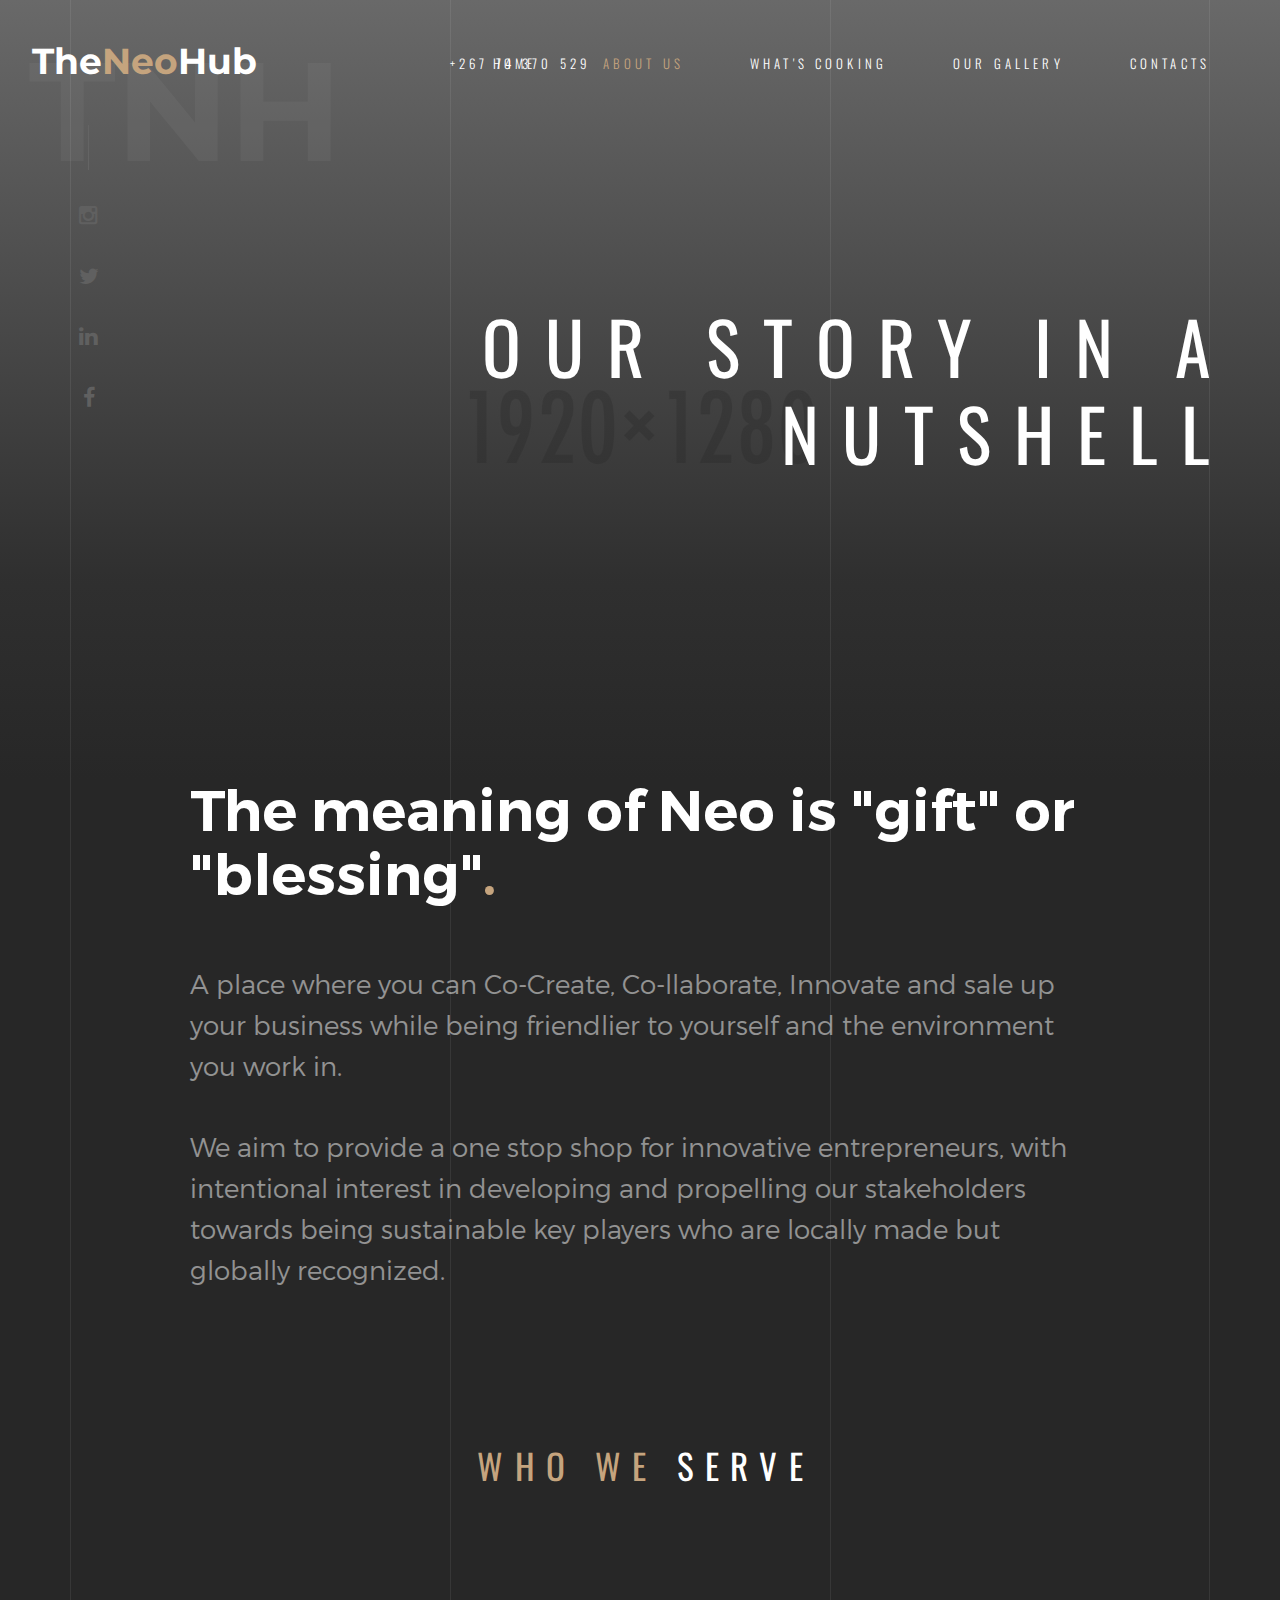
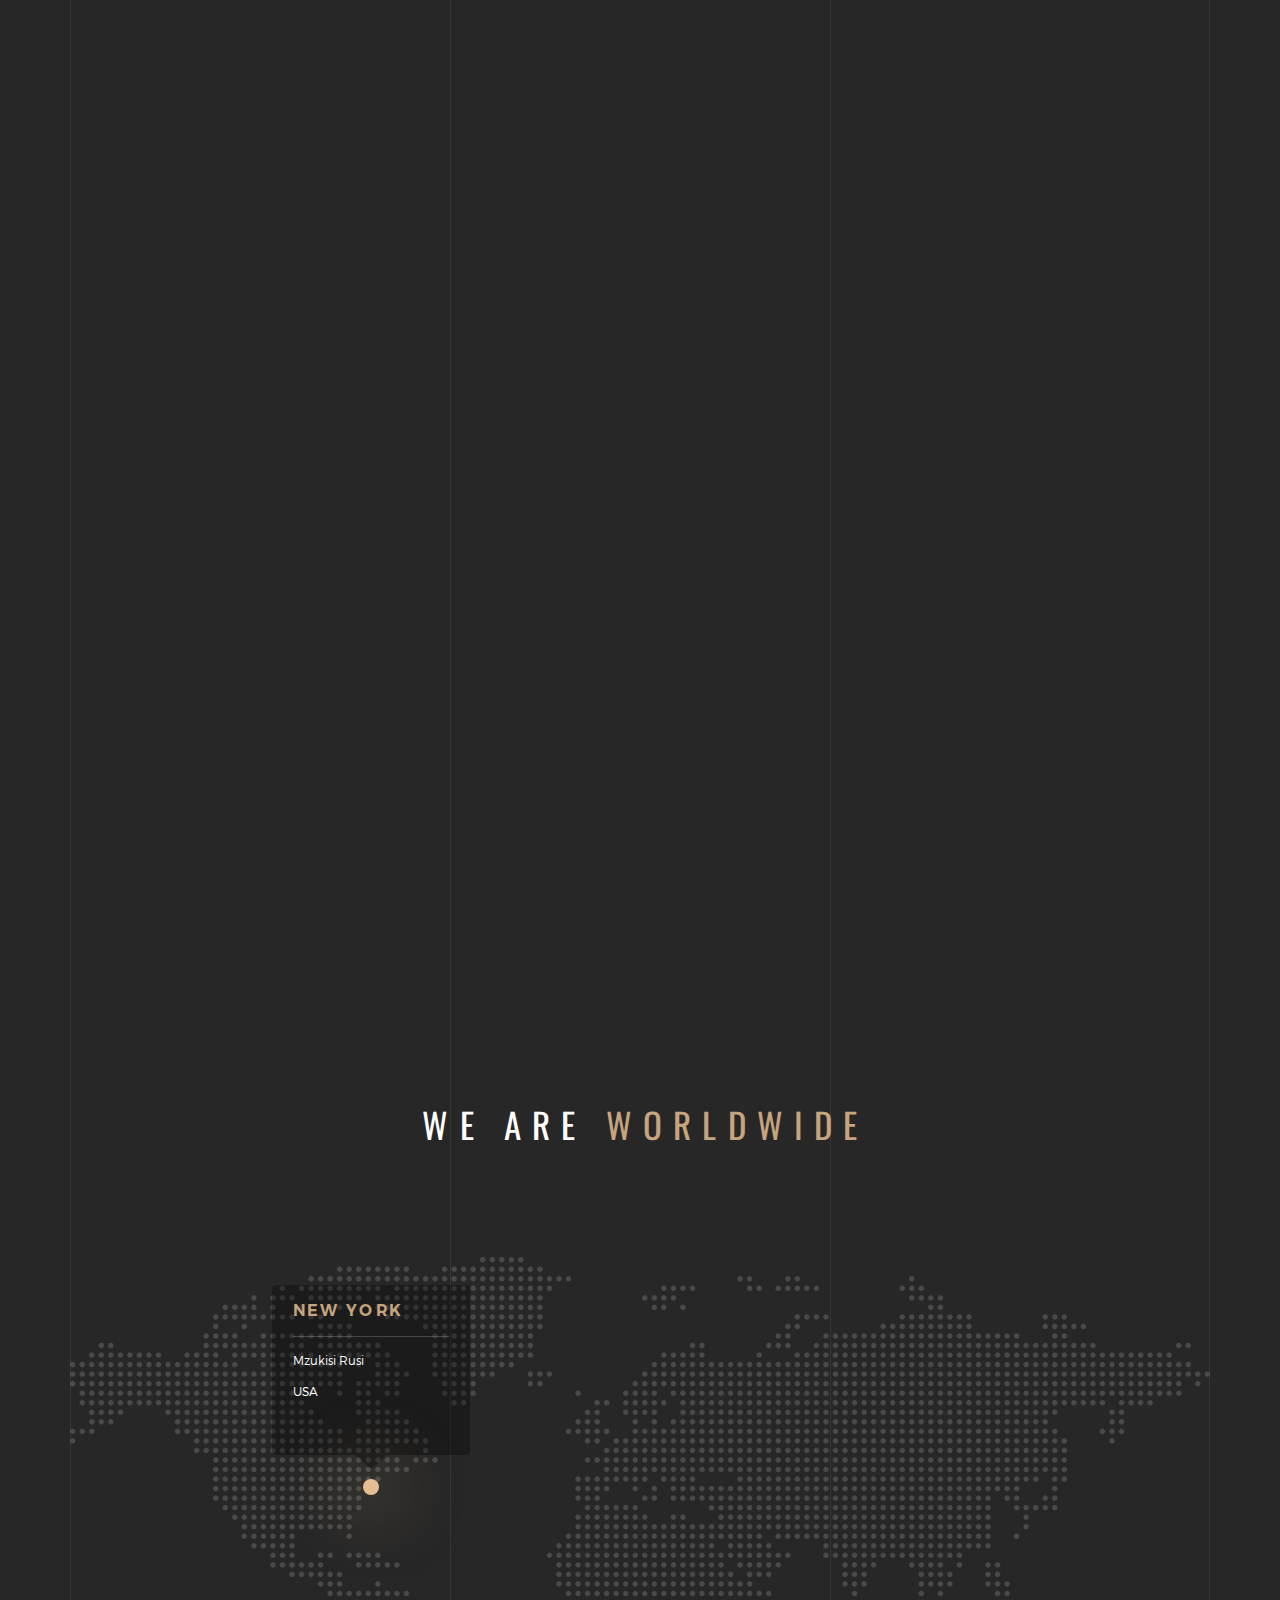
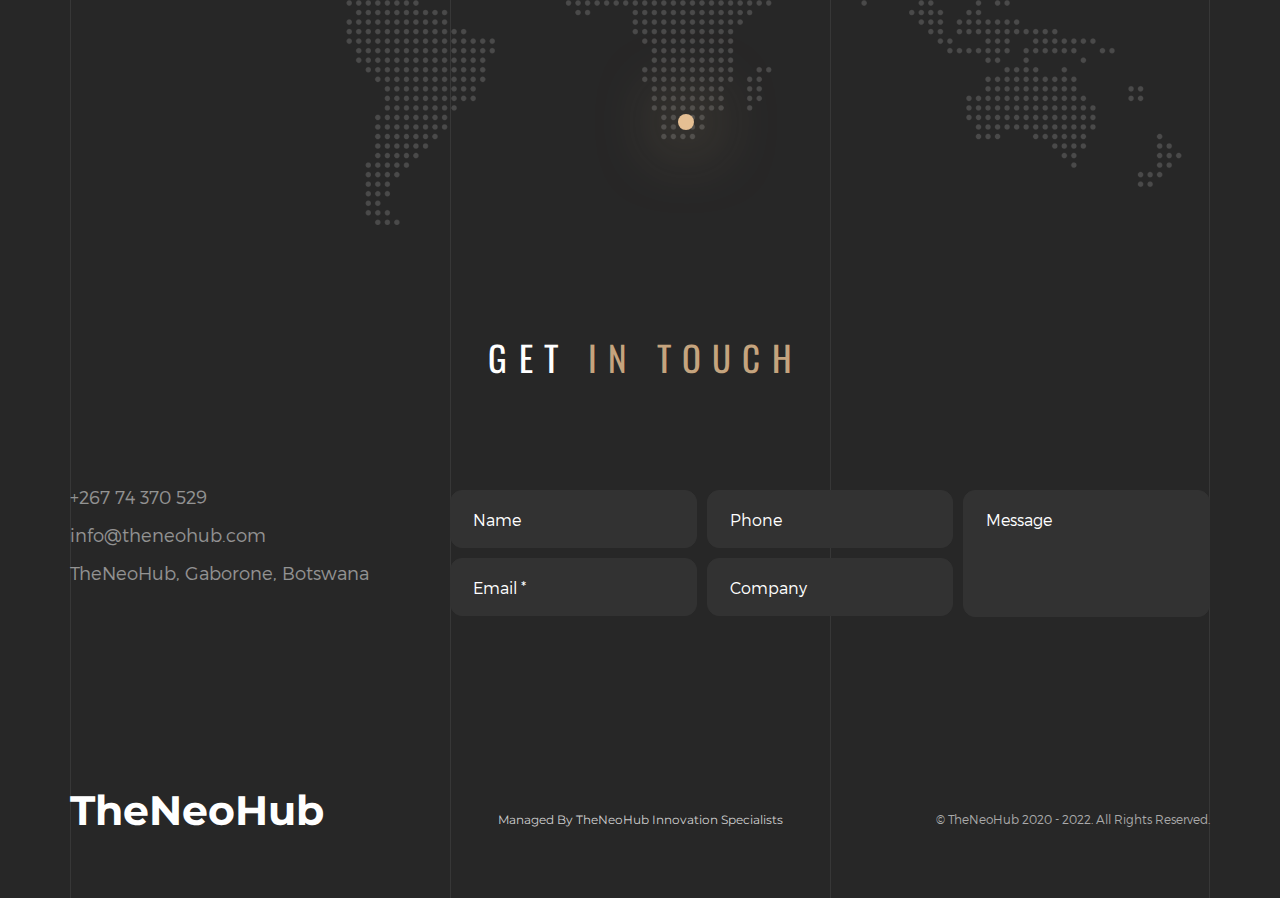
<file: about.html>
<!DOCTYPE HTML>
<html lang="en">
<head>
<meta  charset="utf-8">
<meta name="viewport" content="width=device-width, initial-scale=1">
<title>TheNeoHub</title> 

<!-- Favicons -->
<link rel="shortcut icon" href="favicon-tnh.png">
<link rel="apple-touch-icon" href="apple-touch-icon.png">
<link rel="apple-touch-icon" sizes="72x72" href="apple-touch-icon-72x72.png">
<link rel="apple-touch-icon" sizes="114x114" href="apple-touch-icon-114x114.png">

<!-- Styles -->
<link href="https://fonts.googleapis.com/css?family=Oswald:300,400,700" rel="stylesheet">
<link href="https://fonts.googleapis.com/css?family=Montserrat:400,700" rel="stylesheet">
<link href="css/style.css" rel="stylesheet" media="screen">
</head>
<body>
  
    <!-- Loader -->

    <div class="loader">
      <div class="page-lines">
        <div class="container">
          <div class="col-line col-xs-4">
            <div class="line"></div>
          </div>
          <div class="col-line col-xs-4">
            <div class="line"></div>
          </div>
          <div class="col-line col-xs-4">
            <div class="line"></div>
            <div class="line"></div>
          </div>
        </div>
      </div>
      <div class="loader-brand"> 
        <div class="sk-folding-cube">
          <div class="sk-cube1 sk-cube"></div>
          <div class="sk-cube2 sk-cube"></div>
          <div class="sk-cube4 sk-cube"></div>
          <div class="sk-cube3 sk-cube"></div>
        </div>
      </div>
    </div>

    <header id="top" class="header-inner">
      <div class="brand-panel">
        <a href="#" class="brand">
          The<span class="text-primary">Neo</span>Hub
        </a>
        <div class="brand-name">TNH</div>
      </div>
      <div class="header-phone">+267 74 370 529</div>
      <div class="vertical-panel-content">
        <div class="vertical-panel-info">
            <div class="line"></div>
         </div>
        <ul class="social-list">
          <li><a href="" class="fa fa-instagram"></a></li>
          <li><a href="" class="fa fa-twitter"></a></li>
          <li><a href="" class="fa fa-linkedin"></a></li>
          <li><a href="" class="fa fa-facebook"></a></li>
         </ul>  
      </div>

      <!-- Navigation Desktop -->

      <nav class="navbar-desctop visible-md visible-lg">
        <div class="container">
          <a href="#top" class="brand js-target-scroll">
            TheNeoHub
          </a>
          <ul class="navbar-desctop-menu">
            <li>
              <a href="index.html">Home</a>
              <!-- <ul>
                <li><a href="../light/index.html">Home - Light</a></li>
                <li>
                  <a href="index.html">Home - Dark</a>
                </li>
              </ul> -->
            </li>
            <li class="active">
              <a href="about.html">About us</a>
            </li>
            <li>
              <a href="#">What's Cooking</a>
              <ul>
                <li><a href="#">Projects - List</a></li>
                <li>
                  <a href="#">Project - details</a>
                </li>
              </ul>
            </li>  
            <li>
              <a href="#">Our Gallery</a>
              <!-- <ul>
                <li><a href="blog.html">Blog - List</a></li>
                <li>
                  <a href="blog-details.html">Blog - Post</a>
                </li>
              </ul> -->
            </li>
            <li>
              <a href="#">Contacts</a>
            </li>
          </ul>
        </div>
      </nav>

      <!-- Navigation Mobile -->

      <nav class="navbar-mobile">
        <a href="#top" class="brand js-target-scroll">
          TheNeoHub
        </a>

        <!-- Navbar Collapse -->

        <button type="button" class="navbar-toggle collapsed" data-toggle="collapse" data-target="#navbar-mobile">
          <span class="sr-only">Toggle navigation</span>
          <span class="icon-bar"></span>
          <span class="icon-bar"></span>
          <span class="icon-bar"></span>
        </button>

        <div class="collapse navbar-collapse" id="navbar-mobile"> 
          <ul class="navbar-nav-mobile">
            <li>
              <a href="#">Home <i class="fa fa-angle-down"></i></a>
              <!-- <ul>
                <li><a href="../light/index.html">Home - Light</a></li>
                <li>
                  <a href="index.html">Home - Dark</a>
                </li>
              </ul> -->
            </li>
            <li class="active">
              <a href="about.html">About us</a>
            </li>
            <li>
              <a href="#">What's Cooking <i class="fa fa-angle-down"></i></a>
              <ul>
                <li><a href="#">Projects - List</a></li>
                <li>
                  <a href="#">Project - Details</a>
                </li>
              </ul>
            </li>  
            <li>
              <a href="#">Our Gallery <i class="fa fa-angle-down"></i></a>
              <!-- <ul>
                <li><a href="blog.html">Blog - List</a></li>
                <li>
                  <a href="blog-details.html">Blog - Post</a>
                </li>
              </ul> -->
            </li>
            <li>
              <a href="#">Contacts</a>
            </li>
          </ul>
        </div>
      </nav> 
    </header>

  <!-- Layout -->

  <div class="layout">
    <!-- <img src="img/slider/slide-7.png"  alt="" data-bgposition="center center" data-bgfit="cover" data-bgrepeat="no-repeat" class="rev-slidebg"> -->
    
    <!-- Home -->
    
    <main class="main main-inner bg-about" data-stellar-background-ratio="0.6">
      <div class="container">
        <header class="main-header">
          <h1>Our Story In A Nutshell</h1>
        </header>
      </div>

      <!-- Lines -->

      <div class="page-lines">
        <div class="container">
          <div class="col-line col-xs-4">
            <div class="line"></div>
          </div>
          <div class="col-line col-xs-4">
            <div class="line"></div>
          </div>
          <div class="col-line col-xs-4">
            <div class="line"></div>
            <div class="line"></div>
          </div>
        </div>
      </div>
    </main>

    <div class="content">   
    
      <!-- About  -->

      <section id="about" class="about">
        <div class="container">
          <div class="entry">
            <h3 class="entry-title"></span>The meaning of Neo is "gift" or "blessing"<span class="text-primary">.</span></h3>
            <p class="entry-text">A place where you can Co-Create, Co-llaborate, Innovate and sale up your business while being friendlier to yourself and the environment you work in. <br><br>
            We aim to provide a one stop shop for innovative entrepreneurs, with intentional interest in developing and propelling our stakeholders towards being sustainable key players who are locally made but globally recognized.</p>
          </div>
        </div>
      </section>

      <!-- Who We Serve -->

      <section id="services" class="services section">
        <div class="container">
          <header class="section-header">
            <h2 class="section-title"><span class="text-primary">Who We </span> Serve</h2>
          </header>
          <div class="section-content">
            <div class="row-services row-base row">
              <div class="col-base col-service col-sm-6 col-md-4 wow fadeInUp">
                <div class="service-item">
                  <img alt="" src="img/img-icon/icon-architecture.png">
                  <h4>Inclusive Innovation</h4>
                  <p>Kids; Inculcating savings, technology, leadership and entrepreneurship mindset at a young age, from as young as 5 years old.</p>
                </div>
              </div>
              <div class="col-base col-service col-sm-6 col-md-4 wow fadeInUp" data-wow-delay="0.3s">
                <div class="service-item">
                  <img alt="" src="img/img-icon/icon-interiors.png">
                  <h4>Tech Innovation</h4>
                  <p>Startups who are intentional about the use of technology to optimise processes and disrupt industries</p>
                </div>
              </div>
              <div class="clearfix visible-sm"></div>
              <div class="col-base col-service col-sm-6 col-md-4 wow fadeInUp" data-wow-delay="0.6s">
                <div class="service-item">
                  <img alt="" src="img/img-icon/icon-planing.png">
                  <h4>Innovative Startups</h4>
                  <p>Those that do not necessarily use technology but find other new, creative and better ways to do things.</p>
                </div>
              </div>
            </div>
          </div>

          <div class="section-content">
            <div class="row-services row-base row">
              <div class="col-base col-service col-sm-6 col-md-4 wow fadeInUp">
                <div class="service-item">
                  <img alt="" src="img/img-icon/icon-architecture.png">
                  <h4>Knowledge Center</h4>
                  <p>This project is specifically for the youth and teenagers, an information sharing center, with an aim to demystify and engage young people on issues of national interest.</p>
                </div>
              </div>
              <div class="col-base col-service col-sm-6 col-md-4 wow fadeInUp" data-wow-delay="0.3s">
                <div class="service-item">
                  <img alt="" src="img/img-icon/icon-interiors.png">
                  <h4>University Students Test Lab</h4>
                  <p>University students have the opportunity to test commercial viability of their startups within our business development unit.</p>
                </div>
              </div>
              <div class="clearfix visible-sm"></div>
              <div class="col-base col-service col-sm-6 col-md-4 wow fadeInUp" data-wow-delay="0.6s">
                <div class="service-item">
                  <img alt="" src="img/img-icon/icon-planing.png">
                  <h4>Open Innovation Space</h4>
                  <p>Partners who are open to sharing and receiving information, allow externals to make contribution within selected companies. These third parties will be consultants through TheNeoHub.</p>
                </div>
              </div>
            </div>
          </div>

          <div class="section-content">
            <div class="row-services row-base row">
              <div class="col-base col-service col-sm-6 col-md-4 wow fadeInUp">
                <div class="service-item">
                  <img alt="" src="img/img-icon/icon-architecture.png">
                  <h4>Innovation Strategy</h4>
                  <p>We consult on growth strategies fro private companies, governments and universities.</p>
                </div>
              </div>
              <div class="col-base col-service col-sm-6 col-md-4 wow fadeInUp" data-wow-delay="0.3s">
                <div class="service-item">
                  <img alt="" src="img/img-icon/icon-interiors.png">
                  <h4>Market Place</h4>
                  <p>Matcch making place for investors and startups.</p>
                </div>
              </div>
              <!-- <div class="clearfix visible-sm"></div>
              <div class="col-base col-service col-sm-6 col-md-4 wow fadeInUp" data-wow-delay="0.6s">
                <div class="service-item">
                  <img alt="" src="img/img-icon/icon-planing.png">
                  <h4>Innovation Strategy</h4>
                  <p>We consult on growth strategies fro private companies, governments and universities.</p>
                </div>
              </div> -->
            </div>
          </div>
        </div>
      </section>

      <!-- Objects -->

      <section id="objects" class="objects section">
        <div class="container">
          <header class="section-header">
            <h2 class="section-title">We are <span class="text-primary">worldwide</span></h2>
          </header>
          <div class="section-content">
            <div class="objects">
              <img alt="" class="img-responsive" src="img/map.png">

              <!-- Objects -->

              <!-- <div class="object-label" style="left:12.6%; top:42%;">
                <div class="object-info">
                  <h3 class="object-title">New York</h3>
                  <div class="object-content">
                    Mzukisi Rusi<br>
                    email address<br>
                    country
                  </div>
                </div>
              </div> -->

              <div class="object-label" style="left: 25.7%; top: 39.1%;">
                <div class="object-info in">
                  <h3 class="object-title">New York</h3>
                  <div class="object-content">
                    Mzukisi Rusi<br>
                    USA<br>
                    </div>
                </div>
              </div>

              <div class="object-label" style="left: 53.3%; top: 80.5%;">
                <div class="object-info">
                  <h3 class="object-title">Gaborone</h3>
                  <div class="object-content">
                    TheNeoHub Innovation Lab<br>
                    Botswana<br>
                    info@theneohub.com
                  </div>
                </div>
              </div>
              
              <!-- <div class="object-label" style="left: 47.3%; top: 34.5%;">
                <div class="object-info">
                  <h3 class="object-title">City</h3>
                  <div class="object-content">
                    contact numbers<br>
                    email address<br>
                    country
                  </div>
                </div>
              </div> -->

              <!-- <div class="object-label" style="left: 50.7%; top: 20.4%;">
                <div class="object-info">
                  <h3 class="object-title">City</h3>
                  <div class="object-content">
                    contact numbers<br>
                    email address<br>
                    country
                  </div>
                </div>
              </div> -->

              <!-- <div class="object-label" style="left: 64.4%; top: 22.4%;">
                <div class="object-info">
                  <h3 class="object-title">City</h3>
                  <div class="object-content">
                    contact numbers<br>
                    email address<br>
                    country
                  </div>
                </div>
              </div> -->

              <!-- <div class="object-label" style="left: 82.2%; top: 32.6%;">
                <div class="object-info">
                  <h3 class="object-title">City</h3>
                  <div class="object-content">
                    contact numbers<br>
                    email address<br>
                    country
                  </div>
                </div>
              </div> -->

              <!-- <div class="object-label" style="left: 84.4%; top: 82.3%;">
                <div class="object-info">
                  <h3 class="object-title">City</h3>
                  <div class="object-content">
                    contact numbers<br>
                    email address<br>
                    country
                  </div>
                </div>
              </div> -->
            </div>
          </div>
        </div>
      </section>

      <!-- Contacts -->

      <section class="contacts section">
        <div class="container">
          <header class="section-header">
            <h2 class="section-title">Get <span class="text-primary">in touch</span></h2>
          </header>
          <div class="section-content">
            <div class="row-base row">
              <div class="col-address col-base col-md-4">
                +267 74 370 529<br>
                info@theneohub.com<br>
                TheNeoHub, Gaborone, Botswana
              </div>
              <div class="col-base  col-md-8">
                <form class="js-ajax-form">
                  <div class="row-field row">
                    <div class="col-field col-sm-6 col-md-4">
                      <div class="form-group">
                        <input type="text" class="form-control" name="name" placeholder="Name">
                      </div>
                      <div class="form-group">
                        <input type="email" class="form-control" name="email" required placeholder="Email *">
                      </div>
                    </div>
                    <div class="col-field col-sm-6 col-md-4">
                      <div class="form-group">
                        <input type="tel" class="form-control" name="phone" placeholder="Phone">
                      </div>
                      <div class="form-group">
                        <input type="text" class="form-control" name="company" placeholder="Company">
                      </div>
                    </div>
                    <div class="col-field col-sm-12 col-md-4">
                      <div class="form-group">
                        <textarea class="form-control" name="message" placeholder="Message"></textarea>
                      </div>
                    </div>
                    <div class="col-message col-field col-sm-12">
                      <div class="form-group">
                        <div class="success-message"><i class="fa fa-check text-primary"></i> Thank you!. Your message is successfully sent...</div>
                        <div class="error-message">We're sorry, but something went wrong</div>
                      </div>
                    </div>
                  </div>
                  <div class="form-submit text-right"><button class="btn btn-shadow-2 wow swing">Send <i class="icon-next"></i></button></div>
                </form>
              </div>
            </div>
          </div>
        </div>
      </section>

      <!-- Footer -->

      <footer id="footer" class="footer">     
        <div class="container">
          <div class="row-base row">
            <div class="col-base text-left-md col-md-4">
              <a href="#" class="brand">
                TheNeoHub
              </a>
            </div>
            <div class="text-center-md col-base col-md-4">
              <a href="https://themeforest.net/user/murren20" class="author-link">
                Managed By TheNeoHub Innovation Specialists
              </a>
            </div>
            <div class="text-right-md col-base col-md-4">
              © TheNeoHub 2020 - 2022. All Rights Reserved.
            </div>
          </div>
        </div>
      </footer>

      <!-- Lines -->

      <div class="page-lines">
        <div class="container">
          <div class="col-line col-xs-4">
            <div class="line"></div>
          </div>
          <div class="col-line col-xs-4">
            <div class="line"></div>
          </div>
          <div class="col-line col-xs-4">
            <div class="line"></div>
            <div class="line"></div>
          </div>
        </div>
      </div>
    </div>
  </div>

<!-- SCRIPTS -->

<script src="js/jquery.min.js"></script>
<script src="js/bootstrap.min.js"></script>
<script src="js/smoothscroll.js"></script>
<script src="js/jquery.validate.min.js"></script>
<script src="js/wow.min.js"></script>
<script src="js/jquery.stellar.min.js"></script>
<script src="js/jquery.magnific-popup.js"></script>
<script src="js/owl.carousel.min.js"></script>
<script src="js/interface.js"></script> 
</body>
</html>
</file>
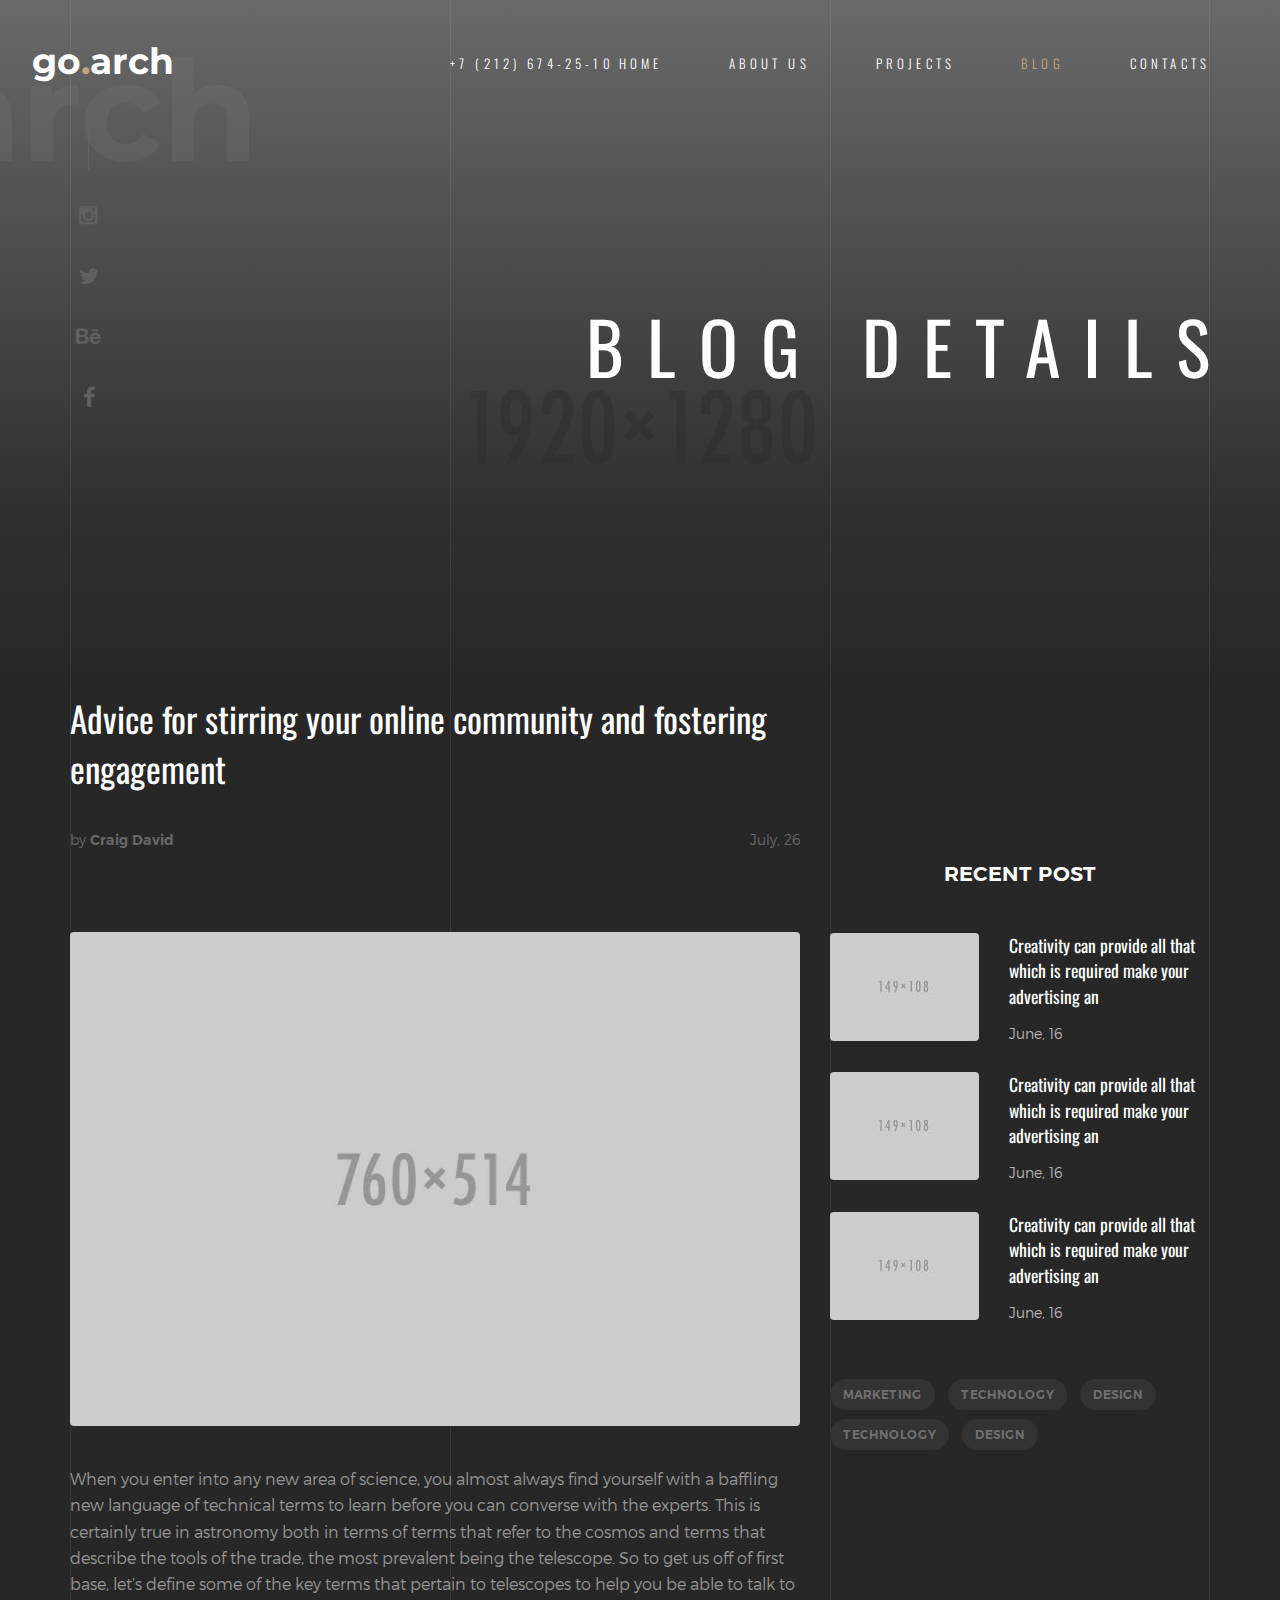
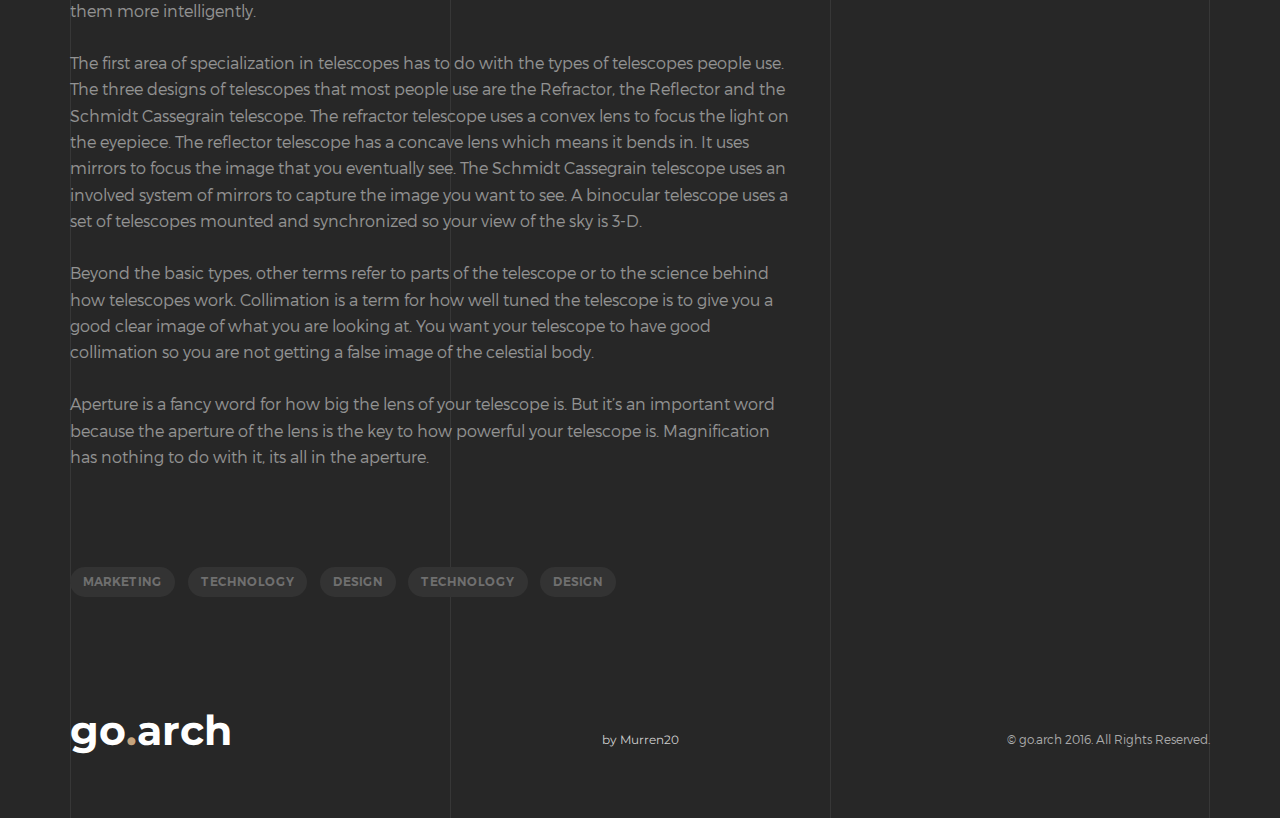
<file: blog-details.html>
<!DOCTYPE HTML>
<html lang="en">
<head>
<meta  charset="utf-8">
<meta name="viewport" content="width=device-width, initial-scale=1">
<title>Go.arch  - Architecture HTML Template</title> 

<!-- Favicons -->
<link rel="shortcut icon" href="favicon.png">
<link rel="apple-touch-icon" href="apple-touch-icon.png">
<link rel="apple-touch-icon" sizes="72x72" href="apple-touch-icon-72x72.png">
<link rel="apple-touch-icon" sizes="114x114" href="apple-touch-icon-114x114.png">

<!-- Styles -->
<link href="https://fonts.googleapis.com/css?family=Oswald:300,400,700" rel="stylesheet">
<link href="https://fonts.googleapis.com/css?family=Montserrat:400,700" rel="stylesheet">
<link href="css/style.css" rel="stylesheet" media="screen">
</head>
<body>
  
    <!-- Loader -->

    <div class="loader">
      <div class="page-lines">
        <div class="container">
          <div class="col-line col-xs-4">
            <div class="line"></div>
          </div>
          <div class="col-line col-xs-4">
            <div class="line"></div>
          </div>
          <div class="col-line col-xs-4">
            <div class="line"></div>
            <div class="line"></div>
          </div>
        </div>
      </div>
      <div class="loader-brand"> 
        <div class="sk-folding-cube">
          <div class="sk-cube1 sk-cube"></div>
          <div class="sk-cube2 sk-cube"></div>
          <div class="sk-cube4 sk-cube"></div>
          <div class="sk-cube3 sk-cube"></div>
        </div>
      </div>
    </div>

    <!-- Header -->

    <header id="top" class="header-inner">
      <div class="brand-panel">
        <a href="#" class="brand">
          go<span class="text-primary">.</span>arch
        </a>
        <div class="brand-name">Go.arch</div>
      </div>
      <div class="header-phone">+7 (212) 674-25-10</div>
      <div class="vertical-panel-content">
        <div class="vertical-panel-info">
            <div class="line"></div>
         </div>
        <ul class="social-list">
          <li><a href="" class="fa fa-instagram"></a></li>
          <li><a href="" class="fa fa-twitter"></a></li>
          <li><a href="" class="fa fa-behance"></a></li>
          <li><a href="" class="fa fa-facebook"></a></li>
         </ul>  
      </div>

      <!-- Navigation Desctop -->

      <nav class="navbar-desctop visible-md visible-lg">
        <div class="container">
          <a href="#top" class="brand js-target-scroll">
            go<span class="text-primary">.</span>arch
          </a>
          <ul class="navbar-desctop-menu">
            <li>
              <a href="index.html">Home</a>
              <ul>
                <li><a href="../light/index.html">Home - Light</a></li>
                <li>
                  <a href="index.html">Home - Dark</a>
                </li>
              </ul>
            </li>
            <li>
              <a href="about.html">About us</a>
            </li>
            <li>
              <a href="projects.html">Projects</a>
              <ul>
                <li><a href="projects.html">Projects - List</a></li>
                <li>
                  <a href="project.html">Project - details</a>
                </li>
              </ul>
            </li>  
            <li class="active">
              <a href="blog.html">Blog</a>
              <ul>
                <li><a href="blog.html">Blog - List</a></li>
                <li class="active">
                  <a href="blog-details.html">Blog - Details</a>
                </li>
              </ul>
            </li>
            <li>
              <a href="contacts.html">Contacts</a>
            </li>
          </ul>
        </div>
      </nav>

      <!-- Navigation Mobile -->

      <nav class="navbar-mobile">
        <a href="#top" class="brand js-target-scroll">
          go<span class="text-primary">.</span>arch
        </a>

        <!-- Navbar Collapse -->

        <button type="button" class="navbar-toggle collapsed" data-toggle="collapse" data-target="#navbar-mobile">
          <span class="sr-only">Toggle navigation</span>
          <span class="icon-bar"></span>
          <span class="icon-bar"></span>
          <span class="icon-bar"></span>
        </button>

        <div class="collapse navbar-collapse" id="navbar-mobile"> 
          <ul class="navbar-nav-mobile">
            <li>
              <a href="#">Home <i class="fa fa-angle-down"></i></a>
              <ul>
                <li><a href="../light/index.html">Home - Light</a></li>
                <li><a href="index.html">Home - Dark</a></li>
              </ul>
            </li>
            <li>
              <a href="about.html">About us</a>
            </li>
            <li>
              <a href="#">Projects <i class="fa fa-angle-down"></i></a>
              <ul>
                <li><a href="projects.html">Projects - List</a></li>
                <li>
                  <a href="project.html">Project - details</a>
                </li>
              </ul>
            </li>  
            <li class="active">
              <a href="#">Blog <i class="fa fa-angle-down"></i></a>
              <ul>
                <li><a href="blog.html">Blog - List</a></li>
                <li class="active">
                  <a href="blog-details.html">— Blog - Post</a>
                </li>
              </ul>
            </li>
            <li>
              <a href="contacts.html">Contacts</a>
            </li>
          </ul>
        </div>
      </nav> 
    </header>

  <!-- Layout -->

  <div class="layout">
    
    <!-- Home -->
    
    <main class="main main-inner main-blog bg-blog" data-stellar-background-ratio="0.6">
      <div class="container">
        <header class="main-header">
          <h1>Blog details</h1>
        </header>
      </div>

      <!-- Lines -->

      <div class="page-lines">
        <div class="container">
          <div class="col-line col-xs-4">
            <div class="line"></div>
          </div>
          <div class="col-line col-xs-4">
            <div class="line"></div>
          </div>
          <div class="col-line col-xs-4">
            <div class="line"></div>
            <div class="line"></div>
          </div>
        </div>
      </div>
    </main>

    <div class="content">   
    
      <!-- Blog Details -->

      <section class="blog-details">
        <div class="container">
          <div class="row">
            <div class="col-primary col-md-8">
              <article class="post">
                <header class="post-header">
                  <h3>Advice for stirring your online community and fostering engagement</h3>
                  <div class="blog-meta">
                    <div class="author">
                      by <a href="#">Craig David</a>
                    </div>
                    <div class="time">July, 26</div>
                  </div>
                </header>
                <div class="post-thumbnail">
                  <img alt="" class="img-responsive" src="img/blog/1-760x514.jpg">
                </div>
                <p>When you enter into any new area of science, you almost always find yourself with a baffling new language of technical terms to learn before you can converse with the experts. This is certainly true in astronomy both in terms of terms that refer to the cosmos and terms that describe the tools of the trade, the most prevalent being the telescope. So to get us off of first base, let’s define some of the key terms that pertain to telescopes to help you be able to talk to them more intelligently.</p> 

                <p>The first area of specialization in telescopes has to do with the types of telescopes people use. The three designs of telescopes that most people use are the Refractor, the Reflector and the Schmidt Cassegrain telescope. 
                The refractor telescope uses a convex lens to focus the light on the eyepiece. 
                The reflector telescope has a concave lens which means it bends in. It uses mirrors to focus the image that you eventually see. 
                The Schmidt Cassegrain telescope uses an involved system of mirrors to capture the image you want to see.
                A binocular telescope uses a set of telescopes mounted and synchronized so your view of the sky is 3-D.</p>

                <p>Beyond the basic types, other terms refer to parts of the telescope or to the science behind how telescopes work.
                Collimation is a term for how well tuned the telescope is to give you a good clear image of what you are looking at. You want your telescope to have good collimation so you are not getting a false image of the celestial body.</p>

                <p>Aperture is a fancy word for how big the lens of your telescope is. But it’s an important word because the aperture of the lens is the key to how powerful your telescope is. Magnification has nothing to do with it, its all in the aperture.</p>
                <div class="blog-tags">
                  <a href="">marketing</a>
                  <a href="">technology</a>
                  <a href="">design</a>
                  <a href="">technology</a>
                  <a href="">design</a>
                </div>
              </article>
            </div>
            <div class="col-secondary col-md-4">
              <div class="widget widget_recent_post">
                <h3 class="widget-title">Recent Post</h3>
                <article class="recent-post">
                  <div class="recent-post-thumbnail">
                    <a href=""><img alt="" src="img/blog/1-149x108.jpg" class="wp-post-image"></a>
                  </div>
                  <div class="recent-post-body">
                    <h4 class="recent-post-title">
                      <a href="">Creativity can provide all that which is required make your advertising an</a>
                    </h4>
                    <div class="recent-post-time">June, 16</div>
                  </div>
                </article>
                <article class="recent-post">
                  <div class="recent-post-thumbnail">
                    <a href=""><img alt="" src="img/blog/2-149x108.jpg" class="wp-post-image"></a>
                  </div>
                  <div class="recent-post-body">
                    <h4 class="recent-post-title">
                      <a href="">Creativity can provide all that which is required make your advertising an</a>
                    </h4>
                    <div class="recent-post-time">June, 16</div>
                  </div>
                </article>
                <article class="recent-post">
                  <div class="recent-post-thumbnail">
                    <a href=""><img alt="" src="img/blog/3-149x108.jpg" class="wp-post-image"></a>
                  </div>
                  <div class="recent-post-body">
                    <h4 class="recent-post-title">
                      <a href="">Creativity can provide all that which is required make your advertising an</a>
                    </h4>
                    <div class="recent-post-time">June, 16</div>
                  </div>
                </article>
              </div>
              <div class="widget">
                <div class="blog-tags">
                  <a href="">marketing</a>
                  <a href="">technology</a>
                  <a href="">design</a>
                  <a href="">technology</a>
                  <a href="">design</a>
                </div>
              </div>
            </div>
          </div>
        </div>
      </section>

      <!-- Footer -->

      <footer id="footer" class="footer">     
        <div class="container">
          <div class="row-base row">
            <div class="col-base text-left-md col-md-4">
              <a href="#" class="brand">
                go<span class="text-primary">.</span>arch
              </a>
            </div>
            <div class="text-center-md col-base col-md-4">
              <a href="https://themeforest.net/user/murren20" class="author-link">
                by Murren20
              </a>
            </div>
            <div class="text-right-md col-base col-md-4">
              © go.arch 2016. All Rights Reserved.
            </div>
          </div>
        </div>
      </footer>

      <!-- Lines -->

      <div class="page-lines">
        <div class="container">
          <div class="col-line col-xs-4">
            <div class="line"></div>
          </div>
          <div class="col-line col-xs-4">
            <div class="line"></div>
          </div>
          <div class="col-line col-xs-4">
            <div class="line"></div>
            <div class="line"></div>
          </div>
        </div>
      </div>
    </div>
  </div>

<!-- SCRIPTS -->

<script src="js/jquery.min.js"></script>
<script src="js/bootstrap.min.js"></script>
<script src="js/smoothscroll.js"></script>
<script src="js/jquery.validate.min.js"></script>
<script src="js/wow.min.js"></script>
<script src="js/jquery.stellar.min.js"></script>
<script src="js/jquery.magnific-popup.js"></script>
<script src="js/owl.carousel.min.js"></script>
<script src="js/interface.js"></script> 
</body>
</html>
</file>
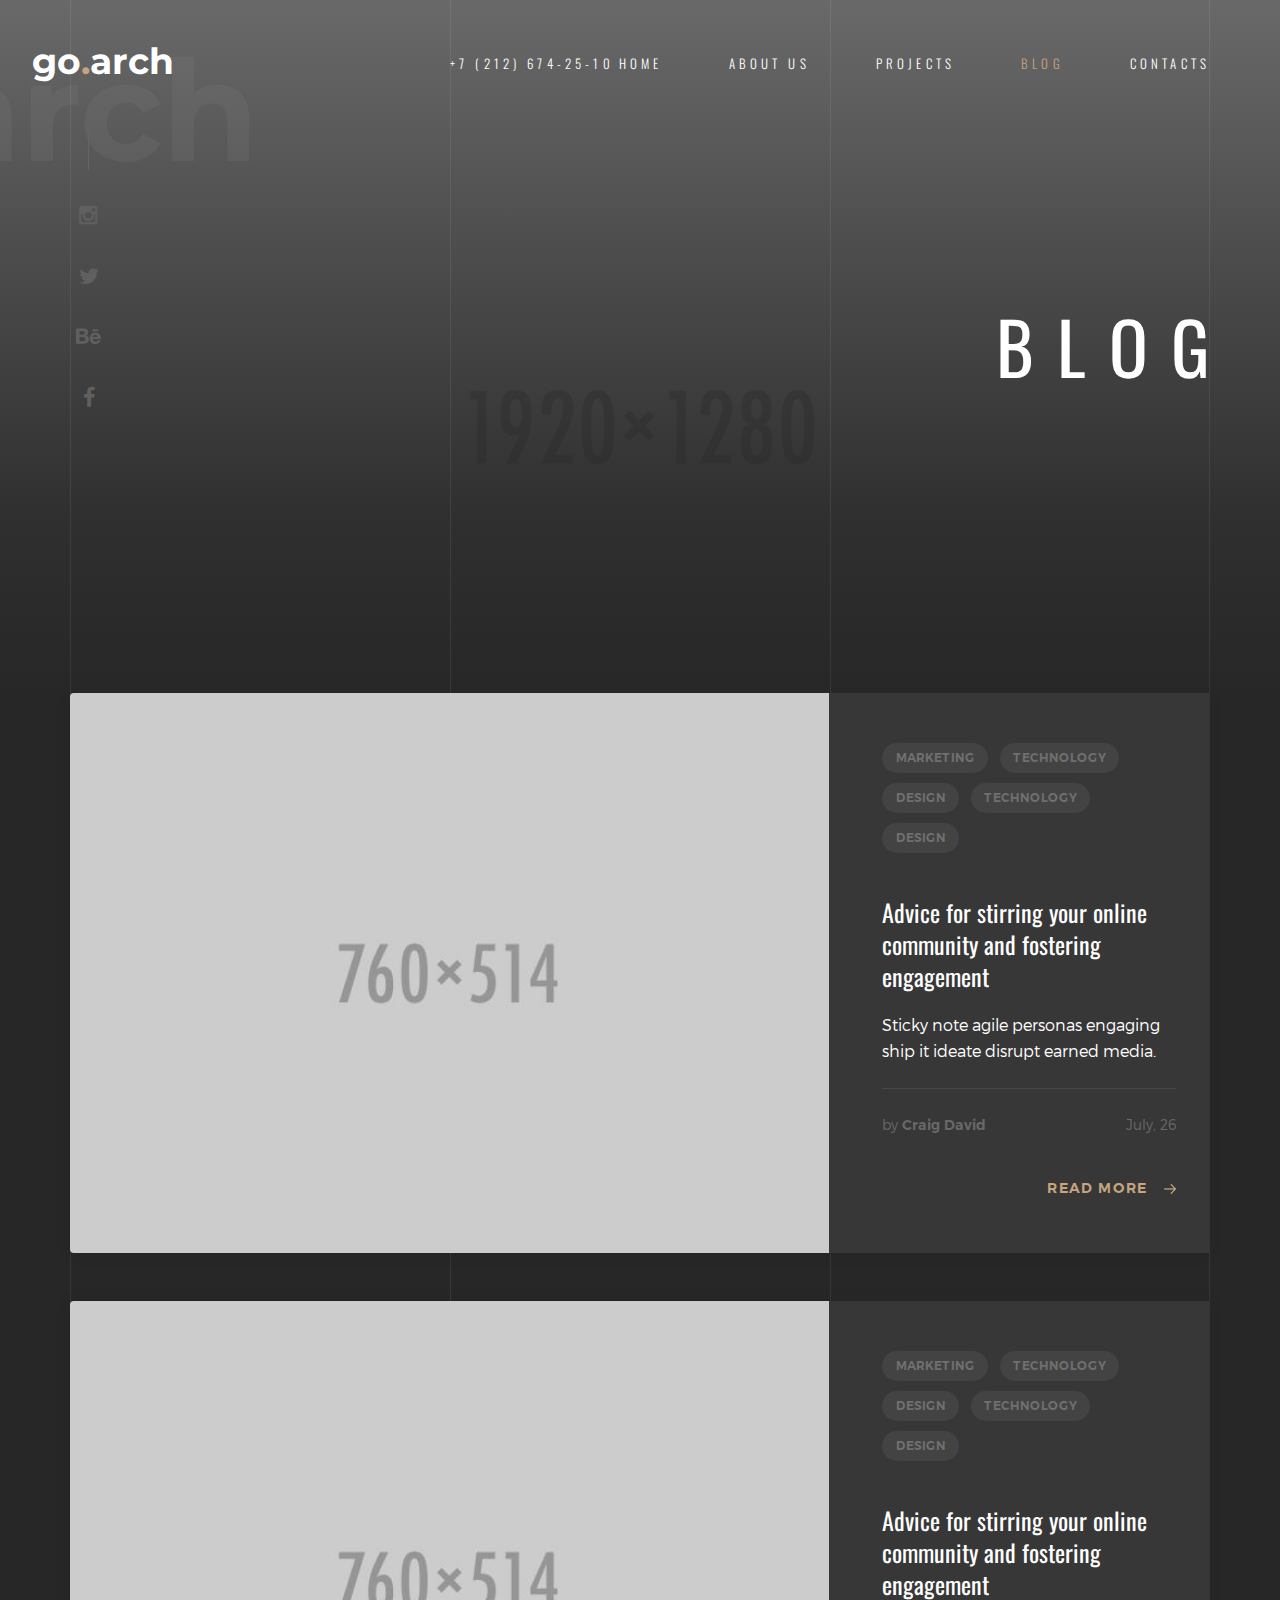
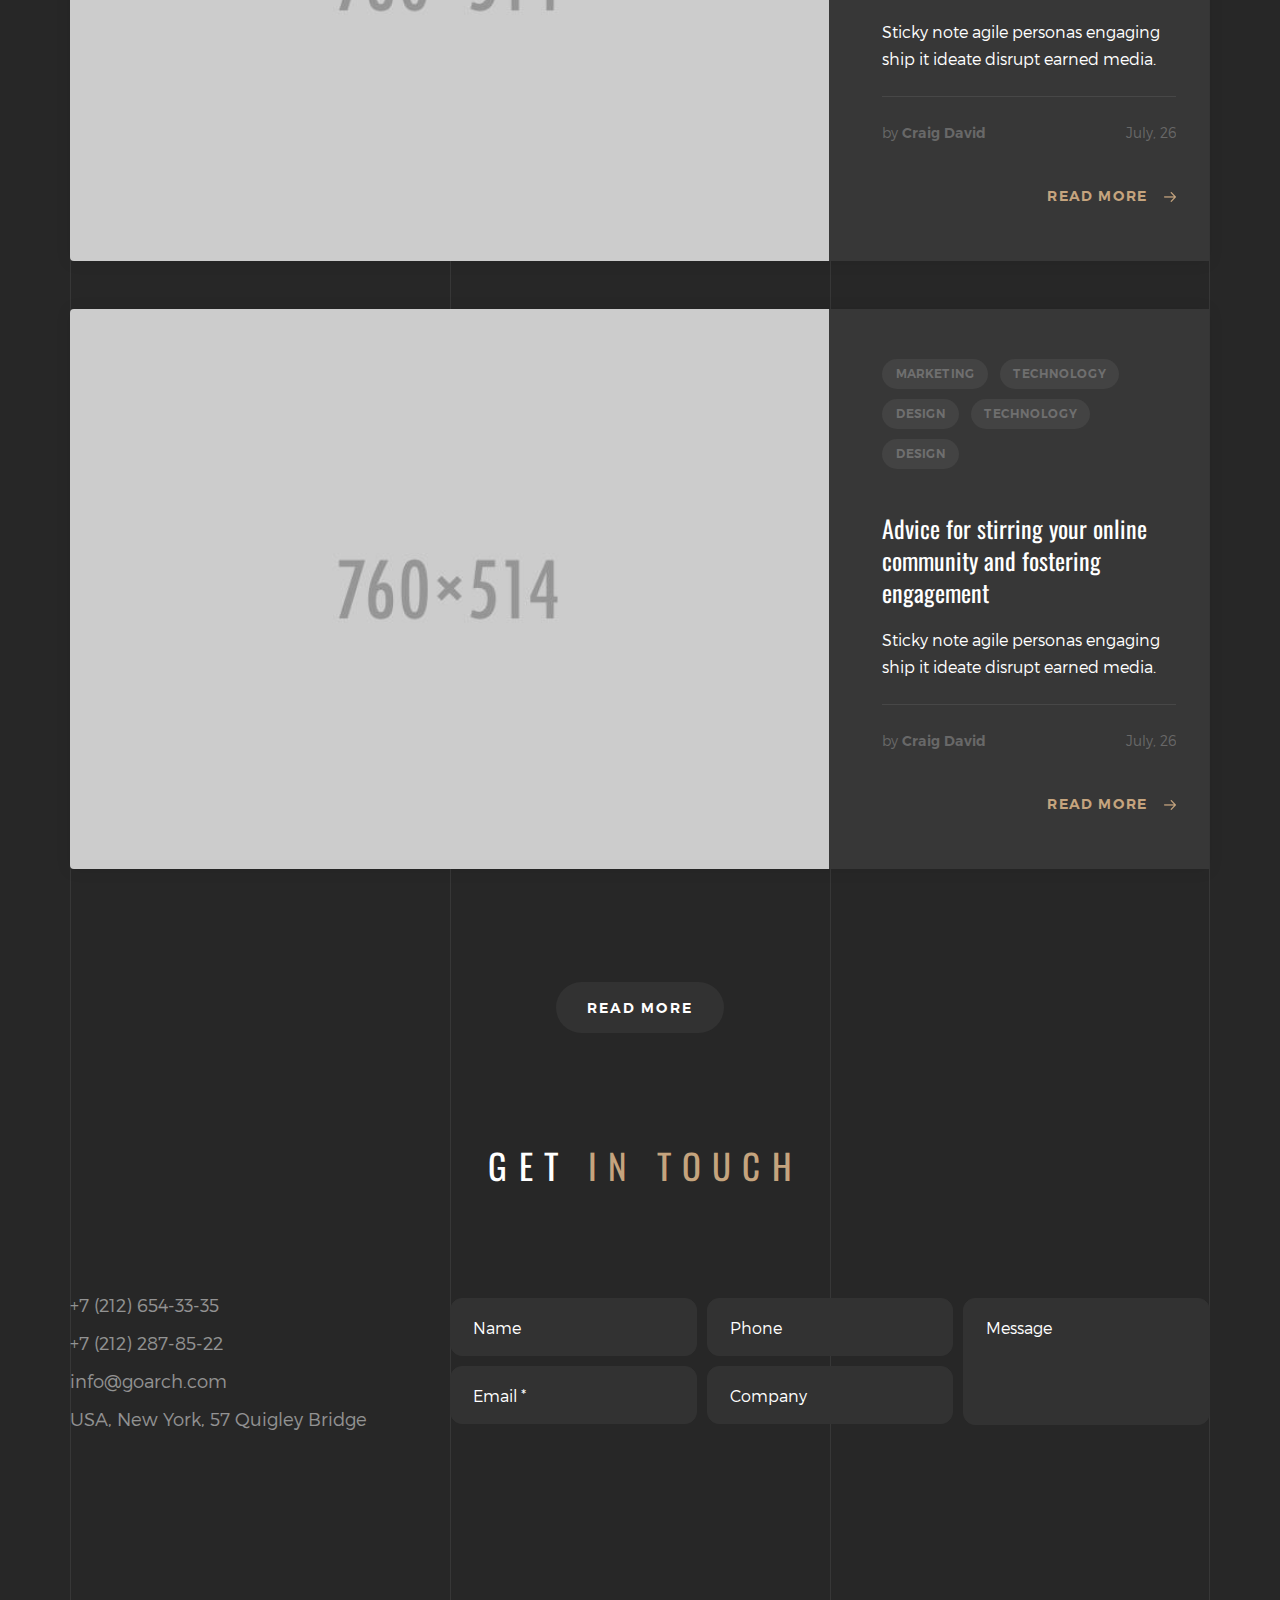
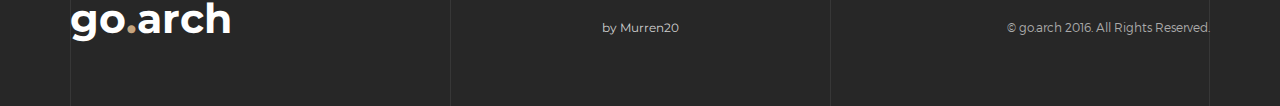
<file: blog.html>
<!DOCTYPE HTML>
<html lang="en">
<head>
<meta  charset="utf-8">
<meta name="viewport" content="width=device-width, initial-scale=1">
<title>Go.arch  - Architecture HTML Template</title> 

<!-- Favicons -->
<link rel="shortcut icon" href="favicon.png">
<link rel="apple-touch-icon" href="apple-touch-icon.png">
<link rel="apple-touch-icon" sizes="72x72" href="apple-touch-icon-72x72.png">
<link rel="apple-touch-icon" sizes="114x114" href="apple-touch-icon-114x114.png">

<!-- Styles -->
<link href="https://fonts.googleapis.com/css?family=Oswald:300,400,700" rel="stylesheet">
<link href="https://fonts.googleapis.com/css?family=Montserrat:400,700" rel="stylesheet">
<link href="css/style.css" rel="stylesheet" media="screen">
</head>
<body>
  
    <!-- Loader -->

    <div class="loader">
      <div class="page-lines">
        <div class="container">
          <div class="col-line col-xs-4">
            <div class="line"></div>
          </div>
          <div class="col-line col-xs-4">
            <div class="line"></div>
          </div>
          <div class="col-line col-xs-4">
            <div class="line"></div>
            <div class="line"></div>
          </div>
        </div>
      </div>
      <div class="loader-brand"> 
        <div class="sk-folding-cube">
          <div class="sk-cube1 sk-cube"></div>
          <div class="sk-cube2 sk-cube"></div>
          <div class="sk-cube4 sk-cube"></div>
          <div class="sk-cube3 sk-cube"></div>
        </div>
      </div>
    </div>

    <!-- Header -->

    <header id="top" class="header-inner">
      <div class="brand-panel">
        <a href="#" class="brand">
          go<span class="text-primary">.</span>arch
        </a>
        <div class="brand-name">Go.arch</div>
      </div>
      <div class="header-phone">+7 (212) 674-25-10</div>
      <div class="vertical-panel-content">
        <div class="vertical-panel-info">
            <div class="line"></div>
         </div>
        <ul class="social-list">
          <li><a href="" class="fa fa-instagram"></a></li>
          <li><a href="" class="fa fa-twitter"></a></li>
          <li><a href="" class="fa fa-behance"></a></li>
          <li><a href="" class="fa fa-facebook"></a></li>
         </ul>  
      </div>

      <!-- Navigation Desctop -->

      <nav class="navbar-desctop visible-md visible-lg">
        <div class="container">
          <a href="#top" class="brand js-target-scroll">
            go<span class="text-primary">.</span>arch
          </a>
          <ul class="navbar-desctop-menu">
            <li>
              <a href="index.html">Home</a>
              <ul>
                <li><a href="../light/index.html">Home - Light</a></li>
                <li>
                  <a href="index.html">Home - Dark</a>
                </li>
              </ul>
            </li>
            <li>
              <a href="about.html">About us</a>
            </li>
            <li>
              <a href="projects.html">Projects</a>
              <ul>
                <li><a href="projects.html">Projects - List</a></li>
                <li>
                  <a href="project.html">Project - details</a>
                </li>
              </ul>
            </li>  
            <li class="active">
              <a href="blog.html">Blog</a>
              <ul>
                <li class="active"><a href="blog.html">Blog - List</a></li>
                <li>
                  <a href="blog-details.html">Blog - Post</a>
                </li>
              </ul>
            </li>
            <li>
              <a href="contacts.html">Contacts</a>
            </li>
          </ul>
        </div>
      </nav>

      <!-- Navigation Mobile -->

      <nav class="navbar-mobile">
        <a href="#top" class="brand js-target-scroll">
          go<span class="text-primary">.</span>arch
        </a>

        <!-- Navbar Collapse -->

        <button type="button" class="navbar-toggle collapsed" data-toggle="collapse" data-target="#navbar-mobile">
          <span class="sr-only">Toggle navigation</span>
          <span class="icon-bar"></span>
          <span class="icon-bar"></span>
          <span class="icon-bar"></span>
        </button>

        <div class="collapse navbar-collapse" id="navbar-mobile"> 
          <ul class="navbar-nav-mobile">
            <li>
              <a href="#">Home <i class="fa fa-angle-down"></i></a>
              <ul>
                <li><a href="../light/index.html">Home - Light</a></li>
                <li><a href="index.html">Home - Dark</a></li>
              </ul>
            </li>
            <li>
              <a href="about.html">About us</a>
            </li>
            <li>
              <a href="#">Projects <i class="fa fa-angle-down"></i></a>
              <ul>
                <li><a href="projects.html">Projects - List</a></li>
                <li>
                  <a href="project.html">Project - details</a>
                </li>
              </ul>
            </li>  
            <li class="active">
              <a href="#">Blog <i class="fa fa-angle-down"></i></a>
              <ul>
                <li class="active"><a href="blog.html">— Blog - List</a></li>
                <li>
                  <a href="blog-details.html">Blog - Post</a>
                </li>
              </ul>
            </li>
            <li>
              <a href="contacts.html">Contacts</a>
            </li>
          </ul>
        </div>
      </nav> 
    </header>

  <!-- Layout -->

  <div class="layout">
    
    <!-- Home -->
    
    <main class="main main-inner main-blog bg-blog" data-stellar-background-ratio="0.6">
      <div class="container">
        <header class="main-header">
          <h1>Blog</h1>
        </header>
      </div>

      <!-- Lines -->

      <div class="page-lines">
        <div class="container">
          <div class="col-line col-xs-4">
            <div class="line"></div>
          </div>
          <div class="col-line col-xs-4">
            <div class="line"></div>
          </div>
          <div class="col-line col-xs-4">
            <div class="line"></div>
            <div class="line"></div>
          </div>
        </div>
      </div>
    </main>

    <div class="content">   
    
      <!-- Blog List  -->

      <section class="blog-list">
        <div class="container">
          <article class="blog">
            <div class="row">
              <div class="blog-thumbnail col-md-8">
                <div class="blog-thumbnail-bg col-md-8 visible-md visible-lg" style="background-image: url(img/blog/1-760x514.jpg);"></div>
                <div class="blog-thumbnail-img visible-xs visible-sm"><img alt="" class="img-responsive" src="img/blog/1-760x514.jpg"></div>
              </div>
              <div class="blog-info col-md-4">
                <div class="blog-tags">
                  <a href="">marketing</a>
                  <a href="">technology</a>
                  <a href="">design</a>
                  <a href="">technology</a>
                  <a href="">design</a>
                </div>
                <h3 class="blog-title">
                  <a href="">Advice for stirring your online community and fostering engagement</a>
                </h3>
                <p>Sticky note agile personas engaging ship it ideate disrupt earned media.</p>
                <div class="blog-meta">
                  <div class="author">
                    by <a href="#">Craig David</a>
                  </div>
                  <div class="time">July, 26</div>
                </div>
                <div class="text-right"><a href="" class="read-more">Read more</a></div>
              </div>
            </div>
          </article>
          <article class="blog">
            <div class="row">
              <div class="blog-thumbnail col-md-8">
                <div class="blog-thumbnail-bg col-md-8 visible-md visible-lg" style="background-image: url(img/blog/2-760x514.jpg);"></div>
                <div class="blog-thumbnail-img visible-xs visible-sm"><img alt="" class="img-responsive" src="img/blog/2-760x514.jpg"></div>
              </div>
              <div class="blog-info col-md-4">
                <div class="blog-tags">
                  <a href="">marketing</a>
                  <a href="">technology</a>
                  <a href="">design</a>
                  <a href="">technology</a>
                  <a href="">design</a>
                </div>
                <h3 class="blog-title">
                  <a href="">Advice for stirring your online community and fostering engagement</a>
                </h3>
                <p>Sticky note agile personas engaging ship it ideate disrupt earned media.</p>
                <div class="blog-meta">
                  <div class="author">
                    by <a href="#">Craig David</a>
                  </div>
                  <div class="time">July, 26</div>
                </div>
                <div class="text-right"><a href="" class="read-more">Read more</a></div>
              </div>
            </div>
          </article>
          <article class="blog">
            <div class="row">
              <div class="blog-thumbnail col-md-8">
                <div class="blog-thumbnail-bg col-md-8 visible-md visible-lg" style="background-image: url(img/blog/3-760x514.jpg);"></div>
                <div class="blog-thumbnail-img visible-xs visible-sm"><img alt="" class="img-responsive" src="img/blog/3-760x514.jpg"></div>
              </div>
              <div class="blog-info col-md-4">
                <div class="blog-tags">
                  <a href="">marketing</a>
                  <a href="">technology</a>
                  <a href="">design</a>
                  <a href="">technology</a>
                  <a href="">design</a>
                </div>
                <h3 class="blog-title">
                  <a href="">Advice for stirring your online community and fostering engagement</a>
                </h3>
                <p>Sticky note agile personas engaging ship it ideate disrupt earned media.</p>
                <div class="blog-meta">
                  <div class="author">
                    by <a href="#">Craig David</a>
                  </div>
                  <div class="time">July, 26</div>
                </div>
                <div class="text-right"><a href="" class="read-more">Read more</a></div>
              </div>
            </div>
          </article>
          <div class="section-content text-center">
            <a href="#" class="btn btn-gray">Read more</a>
          </div>
        </div>
      </section>

      <!-- Contacts -->

      <section class="contacts section">
        <div class="container">
          <header class="section-header">
            <h2 class="section-title">Get <span class="text-primary">in touch</span></h2>
          </header>
          <div class="section-content">
            <div class="row-base row">
              <div class="col-address col-base col-md-4">
                +7 (212) 654-33-35<br>
                +7 (212) 287-85-22<br>
                info@goarch.com<br>
                USA, New York, 57 Quigley Bridge
              </div>
              <div class="col-base  col-md-8">
                <form class="js-ajax-form">
                  <div class="row-field row">
                    <div class="col-field col-sm-6 col-md-4">
                      <div class="form-group">
                        <input type="text" class="form-control" name="name" placeholder="Name" autocomplete="off">
                      </div>
                      <div class="form-group">
                        <input type="email" class="form-control" name="email" required placeholder="Email *" autocomplete="off">
                      </div>
                    </div>
                    <div class="col-field col-sm-6 col-md-4">
                      <div class="form-group">
                        <input type="tel" class="form-control" name="phone" placeholder="Phone" autocomplete="off">
                      </div>
                      <div class="form-group">
                        <input type="text" class="form-control" name="company" placeholder="Company" autocomplete="off">
                      </div>
                    </div>
                    <div class="col-field col-sm-12 col-md-4">
                      <div class="form-group">
                        <textarea class="form-control" name="message" placeholder="Message"></textarea>
                      </div>
                    </div>
                    <div class="col-message col-field col-sm-12">
                      <div class="form-group">
                        <div class="success-message"><i class="fa fa-check text-primary"></i> Thank you!. Your message is successfully sent...</div>
                        <div class="error-message">We're sorry, but something went wrong</div>
                      </div>
                    </div>
                  </div>
                  <div class="form-submit text-right"><button class="btn btn-shadow-2 wow swing">Send <i class="icon-next"></i></button></div>
                </form>
              </div>
            </div>
          </div>
        </div>
      </section>

      <!-- Footer -->

      <footer id="footer" class="footer">     
        <div class="container">
          <div class="row-base row">
            <div class="col-base text-left-md col-md-4">
              <a href="#" class="brand">
                go<span class="text-primary">.</span>arch
              </a>
            </div>
            <div class="text-center-md col-base col-md-4">
              <a href="https://themeforest.net/user/murren20" class="author-link">
                by Murren20
              </a>
            </div>
            <div class="text-right-md col-base col-md-4">
              © go.arch 2016. All Rights Reserved.
            </div>
          </div>
        </div>
      </footer>

      <!-- Lines -->

      <div class="page-lines">
        <div class="container">
          <div class="col-line col-xs-4">
            <div class="line"></div>
          </div>
          <div class="col-line col-xs-4">
            <div class="line"></div>
          </div>
          <div class="col-line col-xs-4">
            <div class="line"></div>
            <div class="line"></div>
          </div>
        </div>
      </div>
    </div>
  </div>

<!-- SCRIPTS -->

<script src="js/jquery.min.js"></script>
<script src="js/bootstrap.min.js"></script>
<script src="js/smoothscroll.js"></script>
<script src="js/jquery.validate.min.js"></script>
<script src="js/wow.min.js"></script>
<script src="js/jquery.stellar.min.js"></script>
<script src="js/jquery.magnific-popup.js"></script>
<script src="js/owl.carousel.min.js"></script>
<script src="js/interface.js"></script> 
</body>
</html>
</file>
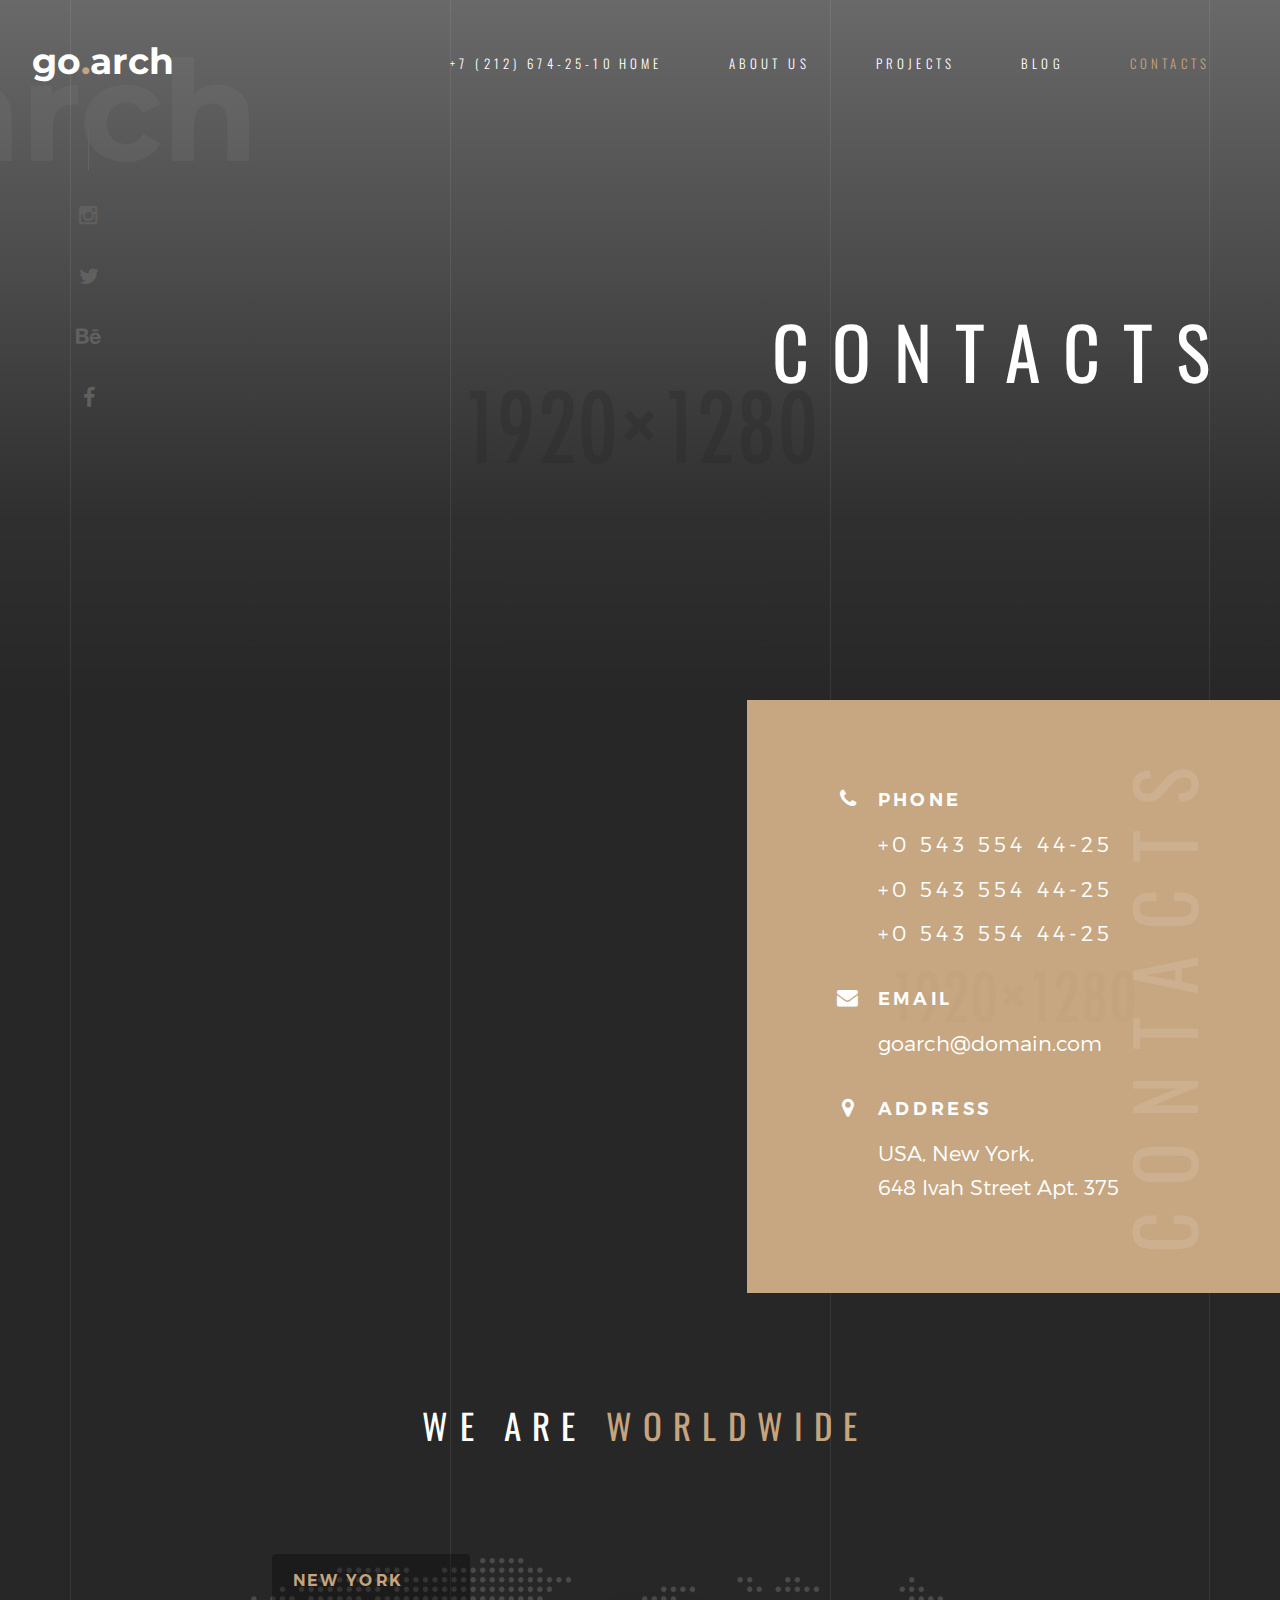
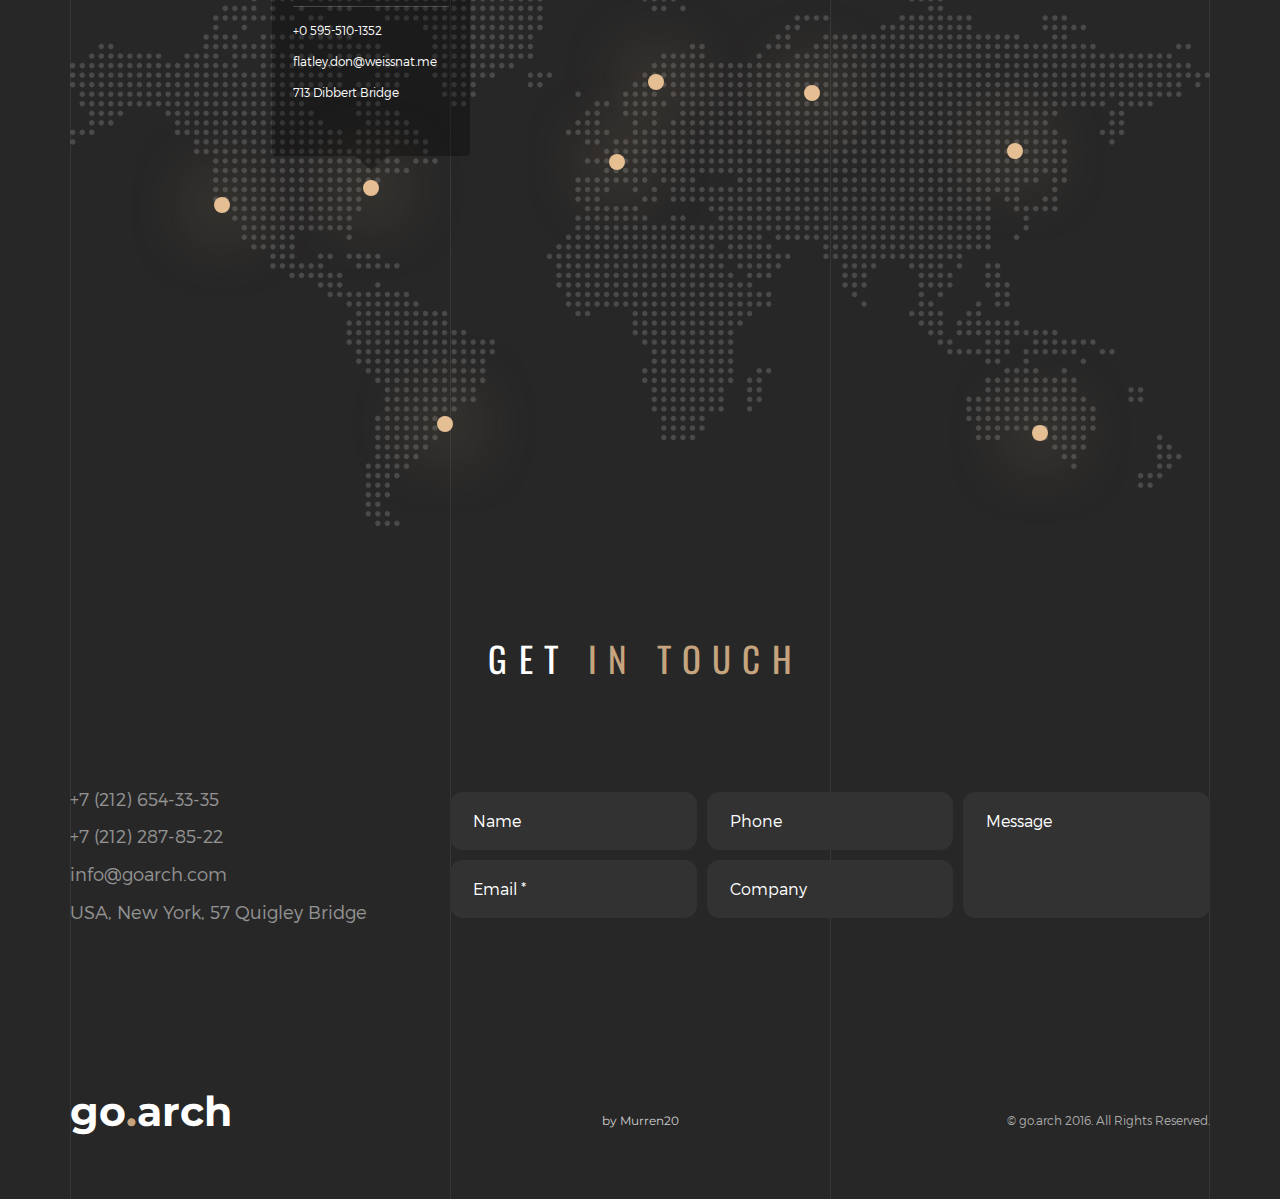
<file: contacts.html>
<!DOCTYPE HTML>
<html lang="en">
<head>
<meta  charset="utf-8">
<meta name="viewport" content="width=device-width, initial-scale=1">
<meta name="format-detection" content="telephone=no">
<title>Go.arch  - Architecture HTML Template</title> 

<!-- Favicons -->
<link rel="shortcut icon" href="favicon.png">
<link rel="apple-touch-icon" href="apple-touch-icon.png">
<link rel="apple-touch-icon" sizes="72x72" href="apple-touch-icon-72x72.png">
<link rel="apple-touch-icon" sizes="114x114" href="apple-touch-icon-114x114.png">

<!-- Styles -->
<link href="https://fonts.googleapis.com/css?family=Oswald:300,400,700" rel="stylesheet">
<link href="https://fonts.googleapis.com/css?family=Montserrat:400,700" rel="stylesheet">
<link href="css/style.css" rel="stylesheet" media="screen">
</head>
<body>
  
    <!-- Loader -->

    <div class="loader">
      <div class="page-lines">
        <div class="container">
          <div class="col-line col-xs-4">
            <div class="line"></div>
          </div>
          <div class="col-line col-xs-4">
            <div class="line"></div>
          </div>
          <div class="col-line col-xs-4">
            <div class="line"></div>
            <div class="line"></div>
          </div>
        </div>
      </div>
      <div class="loader-brand"> 
        <div class="sk-folding-cube">
          <div class="sk-cube1 sk-cube"></div>
          <div class="sk-cube2 sk-cube"></div>
          <div class="sk-cube4 sk-cube"></div>
          <div class="sk-cube3 sk-cube"></div>
        </div>
      </div>
    </div>

    <!-- Header -->

    <header id="top" class="header-inner">
      <div class="brand-panel">
        <a href="#" class="brand">
          go<span class="text-primary">.</span>arch
        </a>
        <div class="brand-name">Go.arch</div>
      </div>
      <div class="header-phone">+7 (212) 674-25-10</div>
      <div class="vertical-panel-content">
        <div class="vertical-panel-info">
            <div class="line"></div>
         </div>
        <ul class="social-list">
          <li><a href="" class="fa fa-instagram"></a></li>
          <li><a href="" class="fa fa-twitter"></a></li>
          <li><a href="" class="fa fa-behance"></a></li>
          <li><a href="" class="fa fa-facebook"></a></li>
         </ul>  
      </div>

      <!-- Navigation Desctop -->

      <nav class="navbar-desctop visible-md visible-lg">
        <div class="container">
          <a href="#top" class="brand js-target-scroll">
            go<span class="text-primary">.</span>arch
          </a>
          <ul class="navbar-desctop-menu">
            <li>
              <a href="index.html">Home</a>
              <ul>
                <li><a href="../light/index.html">Home - Light</a></li>
                <li>
                  <a href="index.html">Home - Dark</a>
                </li>
              </ul>
            </li>
            <li>
              <a href="about.html">About us</a>
            </li>
            <li>
              <a href="projects.html">Projects</a>
              <ul>
                <li><a href="projects.html">Projects - List</a></li>
                <li>
                  <a href="project.html">Project - details</a>
                </li>
              </ul>
            </li>  
            <li>
              <a href="blog.html">Blog</a>
              <ul>
                <li><a href="blog.html">Blog - List</a></li>
                <li>
                  <a href="blog-details.html">Blog - Details</a>
                </li>
              </ul>
            </li>
            <li class="active">
              <a href="contacts.html">Contacts</a>
            </li>
          </ul>
        </div>
      </nav>

      <!-- Navigation Mobile -->

      <nav class="navbar-mobile">
        <a href="#top" class="brand js-target-scroll">
          go<span class="text-primary">.</span>arch
        </a>

        <!-- Navbar Collapse -->

        <button type="button" class="navbar-toggle collapsed" data-toggle="collapse" data-target="#navbar-mobile">
          <span class="sr-only">Toggle navigation</span>
          <span class="icon-bar"></span>
          <span class="icon-bar"></span>
          <span class="icon-bar"></span>
        </button>

        <div class="collapse navbar-collapse" id="navbar-mobile"> 
          <ul class="navbar-nav-mobile">
            <li>
              <a href="#">Home <i class="fa fa-angle-down"></i></a>
              <ul>
                <li><a href="../light/index.html">Home - Light</a></li>
                <li><a href="index.html">Home - Dark</a></li>
              </ul>
            </li>
            <li>
              <a href="about.html">About us</a>
            </li>
            <li>
              <a href="#">Projects <i class="fa fa-angle-down"></i></a>
              <ul>
                <li><a href="projects.html">Projects - List</a></li>
                <li>
                  <a href="project.html">Project - details</a>
                </li>
              </ul>
            </li>  
            <li>
              <a href="#">Blog <i class="fa fa-angle-down"></i></a>
              <ul>
                <li><a href="blog.html">Blog - List</a></li>
                <li>
                  <a href="blog-details.html">Blog - Post</a>
                </li>
              </ul>
            </li>
            <li class="active">
              <a href="contacts.html">Contacts</a>
            </li>
          </ul>
        </div>
      </nav> 
    </header>

  <!-- Layout -->

  <div class="layout">
    
    <!-- Home -->
    
    <main class="main main-inner main-contacts bg-contacts" data-stellar-background-ratio="0.6">
      <div class="container">
        <header class="main-header">
          <h1>Contacts</h1>
        </header>
      </div>

      <!-- Lines -->

      <div class="page-lines">
        <div class="container">
          <div class="col-line col-xs-4">
            <div class="line"></div>
          </div>
          <div class="col-line col-xs-4">
            <div class="line"></div>
          </div>
          <div class="col-line col-xs-4">
            <div class="line"></div>
            <div class="line"></div>
          </div>
        </div>
      </div>
    </main>

    <div class="content">   
    
      <!-- Contacts Details -->

      <section class="contact-details">
        <div class="col-map col-md-7">
          <div id="map" class="gmap col-md-7"></div>
        </div>
        <div class="contact-info col-md-5 col-md-offset-7">
          <div class="contact-info-content">
            <div class="contact-info-title">Contacts</div>
            <div class="phone contact-row">
              <i class="fa fa-phone"></i> 
              <div class="contact-body">
                <h4>Phone</h4>
                <div class="phone-row">+0 543 554 44-25</div>
                <div class="phone-row">+0 543 554 44-25</div>
                <div class="phone-row">+0 543 554 44-25</div>
              </div>
            </div>
            <div class="contact-row">
              <i class="fa fa-envelope"></i> 
              <div class="contact-body">
                <h4>Email</h4>
                <div class="contact-content">goarch@domain.com</div>
              </div>
            </div>
            <div class="contact-row">
              <i class="fa fa-map-marker"></i> 
              <div class="contact-body">
                <h4>Address</h4>
                <div class="contact-content">USA, New York,<br>648 Ivah Street Apt. 375</div>
              </div>
            </div>
          </div>
        </div>
      </section>

      <!-- Objects -->

      <section id="objects" class="objects section">
        <div class="container">
          <header class="section-header">
            <h2 class="section-title">We are <span class="text-primary">worldwide</span></h2>
          </header>
          <div class="section-content">
            <div class="objects">
              <img alt="" class="img-responsive" src="img/map.png">

              <!-- Objects -->

              <div class="object-label" style="left:12.6%; top:42%;">
                <div class="object-info">
                  <h3 class="object-title">New York</h3>
                  <div class="object-content">
                    +0 595-510-1352<br>
                    flatley.don@weissnat.me<br>
                    713 Dibbert Bridge
                  </div>
                </div>
              </div>

              <div class="object-label" style="left: 25.7%; top: 39.1%;">
                <div class="object-info in">
                  <h3 class="object-title">New York</h3>
                  <div class="object-content">
                    +0 595-510-1352<br>
                    flatley.don@weissnat.me<br>
                    713 Dibbert Bridge
                  </div>
                </div>
              </div>

              <div class="object-label" style="left: 32.2%; top: 80.6%;">
                <div class="object-info">
                  <h3 class="object-title">New York</h3>
                  <div class="object-content">
                    +0 595-510-1352<br>
                    flatley.don@weissnat.me<br>
                    713 Dibbert Bridge
                  </div>
                </div>
              </div>
              
              <div class="object-label" style="left: 47.3%; top: 34.5%;">
                <div class="object-info">
                  <h3 class="object-title">New York</h3>
                  <div class="object-content">
                    +0 595-510-1352<br>
                    flatley.don@weissnat.me<br>
                    713 Dibbert Bridge
                  </div>
                </div>
              </div>

              <div class="object-label" style="left: 50.7%; top: 20.4%;">
                <div class="object-info">
                  <h3 class="object-title">New York</h3>
                  <div class="object-content">
                    +0 595-510-1352<br>
                    flatley.don@weissnat.me<br>
                    713 Dibbert Bridge
                  </div>
                </div>
              </div>

              <div class="object-label" style="left: 64.4%; top: 22.4%;">
                <div class="object-info">
                  <h3 class="object-title">New York</h3>
                  <div class="object-content">
                    +0 595-510-1352<br>
                    flatley.don@weissnat.me<br>
                    713 Dibbert Bridge
                  </div>
                </div>
              </div>

              <div class="object-label" style="left: 82.2%; top: 32.6%;">
                <div class="object-info">
                  <h3 class="object-title">New York</h3>
                  <div class="object-content">
                    +0 595-510-1352<br>
                    flatley.don@weissnat.me<br>
                    713 Dibbert Bridge
                  </div>
                </div>
              </div>

              <div class="object-label" style="left: 84.4%; top: 82.3%;">
                <div class="object-info">
                  <h3 class="object-title">New York</h3>
                  <div class="object-content">
                    +0 595-510-1352<br>
                    flatley.don@weissnat.me<br>
                    713 Dibbert Bridge
                  </div>
                </div>
              </div>
            </div>
          </div>
        </div>
      </section>

      <!-- Contacts -->

      <section class="contacts section">
        <div class="container">
          <header class="section-header">
            <h2 class="section-title">Get <span class="text-primary">in touch</span></h2>
          </header>
          <div class="section-content">
            <div class="row-base row">
              <div class="col-address col-base col-md-4">
                +7 (212) 654-33-35<br>
                +7 (212) 287-85-22<br>
                info@goarch.com<br>
                USA, New York, 57 Quigley Bridge
              </div>
              <div class="col-base  col-md-8">
                <form class="js-ajax-form">
                  <div class="row-field row">
                    <div class="col-field col-sm-6 col-md-4">
                      <div class="form-group">
                        <input type="text" class="form-control" name="name" placeholder="Name">
                      </div>
                      <div class="form-group">
                        <input type="email" class="form-control" name="email" required placeholder="Email *">
                      </div>
                    </div>
                    <div class="col-field col-sm-6 col-md-4">
                      <div class="form-group">
                        <input type="tel" class="form-control" name="phone" placeholder="Phone">
                      </div>
                      <div class="form-group">
                        <input type="text" class="form-control" name="company" placeholder="Company">
                      </div>
                    </div>
                    <div class="col-field col-sm-12 col-md-4">
                      <div class="form-group">
                        <textarea class="form-control" name="message" placeholder="Message"></textarea>
                      </div>
                    </div>
                    <div class="col-message col-field col-sm-12">
                      <div class="form-group">
                        <div class="success-message"><i class="fa fa-check text-primary"></i> Thank you!. Your message is successfully sent...</div>
                        <div class="error-message">We're sorry, but something went wrong</div>
                      </div>
                    </div>
                  </div>
                  <div class="form-submit text-right"><button class="btn btn-shadow-2 wow swing">Send <i class="icon-next"></i></button></div>
                </form>
              </div>
            </div>
          </div>
        </div>
      </section>

      <!-- Footer -->

      <footer id="footer" class="footer">     
        <div class="container">
          <div class="row-base row">
            <div class="col-base text-left-md col-md-4">
              <a href="#" class="brand">
                go<span class="text-primary">.</span>arch
              </a>
            </div>
            <div class="text-center-md col-base col-md-4">
              <a href="https://themeforest.net/user/murren20" class="author-link">
                by Murren20
              </a>
            </div>
            <div class="text-right-md col-base col-md-4">
              © go.arch 2016. All Rights Reserved.
            </div>
          </div>
        </div>
      </footer>

      <!-- Lines -->

      <div class="page-lines">
        <div class="container">
          <div class="col-line col-xs-4">
            <div class="line"></div>
          </div>
          <div class="col-line col-xs-4">
            <div class="line"></div>
          </div>
          <div class="col-line col-xs-4">
            <div class="line"></div>
            <div class="line"></div>
          </div>
        </div>
      </div>
    </div>
  </div>

<!-- SCRIPTS -->

<script src="js/jquery.min.js"></script>
<script src="js/bootstrap.min.js"></script>
<script src="js/smoothscroll.js"></script>
<script src="js/jquery.validate.min.js"></script>
<script src="js/wow.min.js"></script>
<script src="js/jquery.stellar.min.js"></script>
<script src="js/jquery.magnific-popup.js"></script>
<script src="js/owl.carousel.min.js"></script>
<script src="js/interface.js"></script> 
<script src="http://maps.google.com/maps/api/js?key=AIzaSyCEprRgdAfS753As69Wak04p2fvCzKbXQU"></script>
<script src="js/gmap.js"></script> 
</body>
</html>
</file>
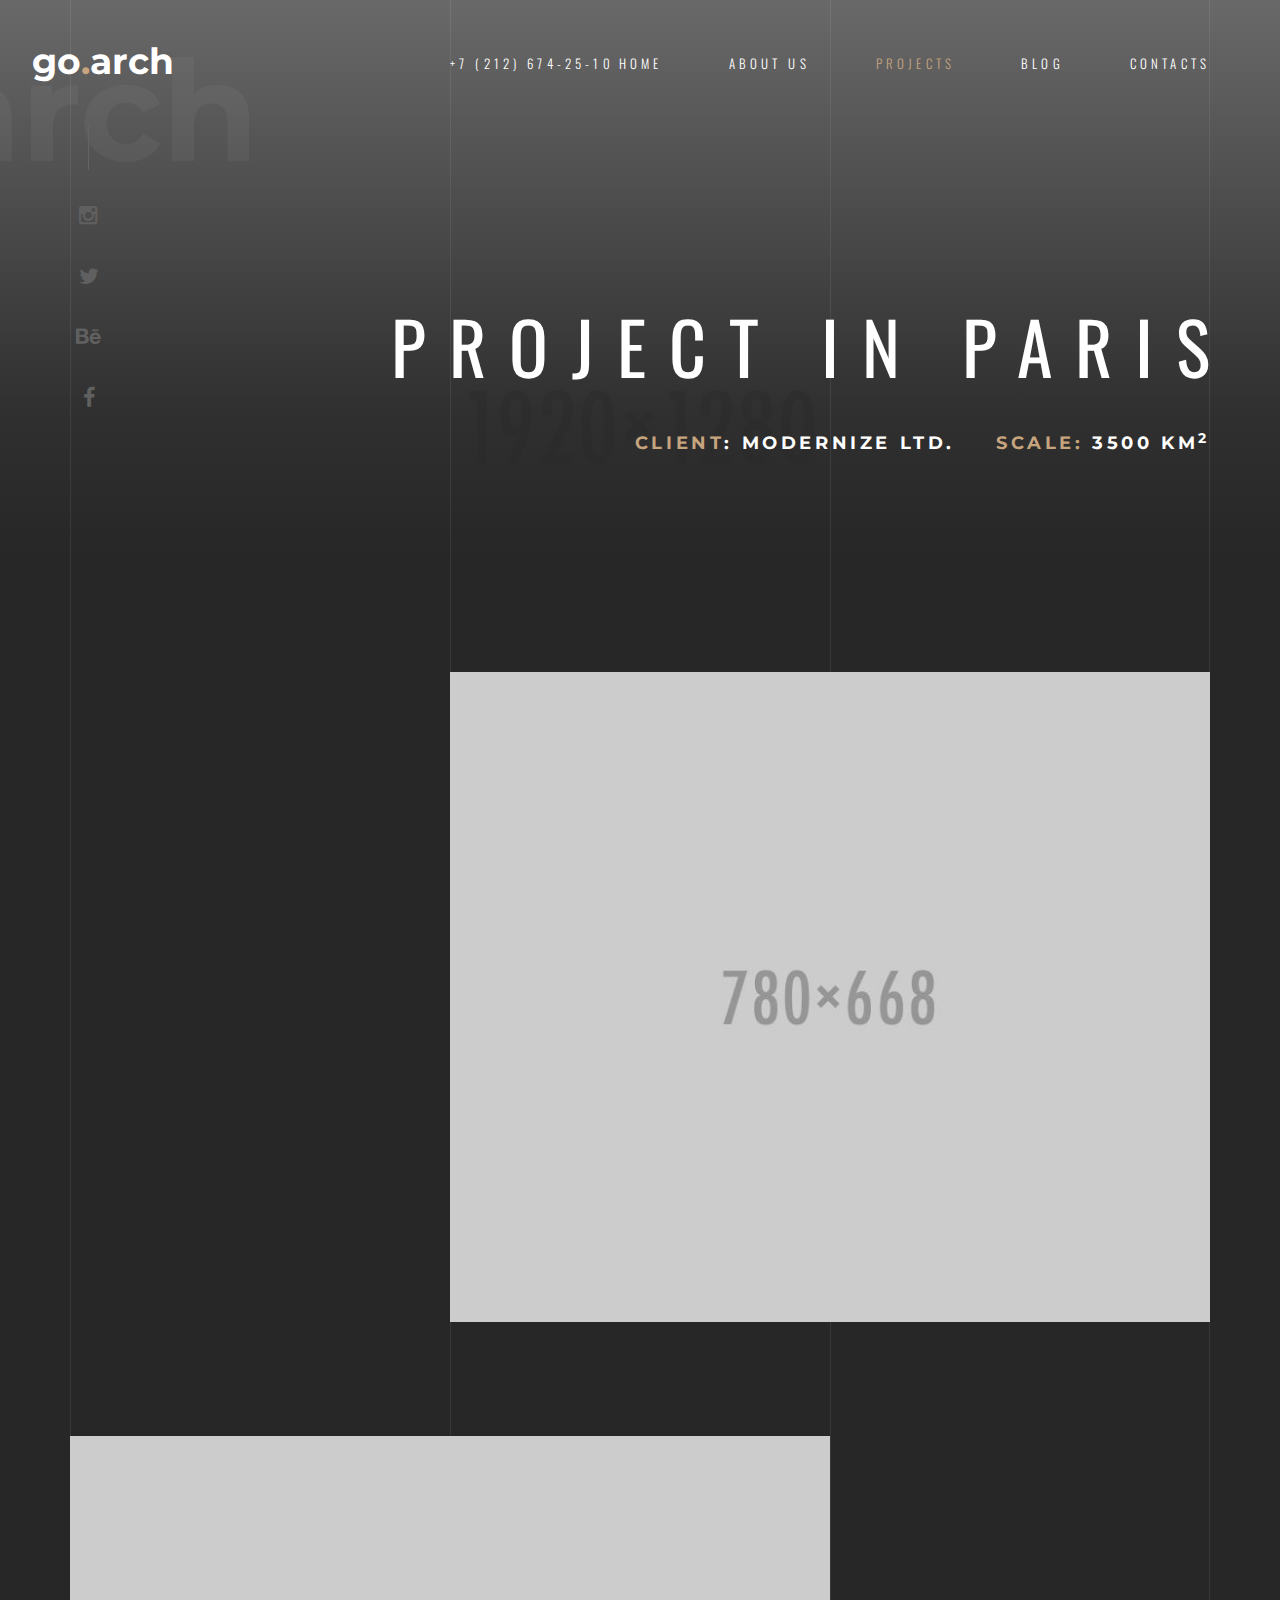
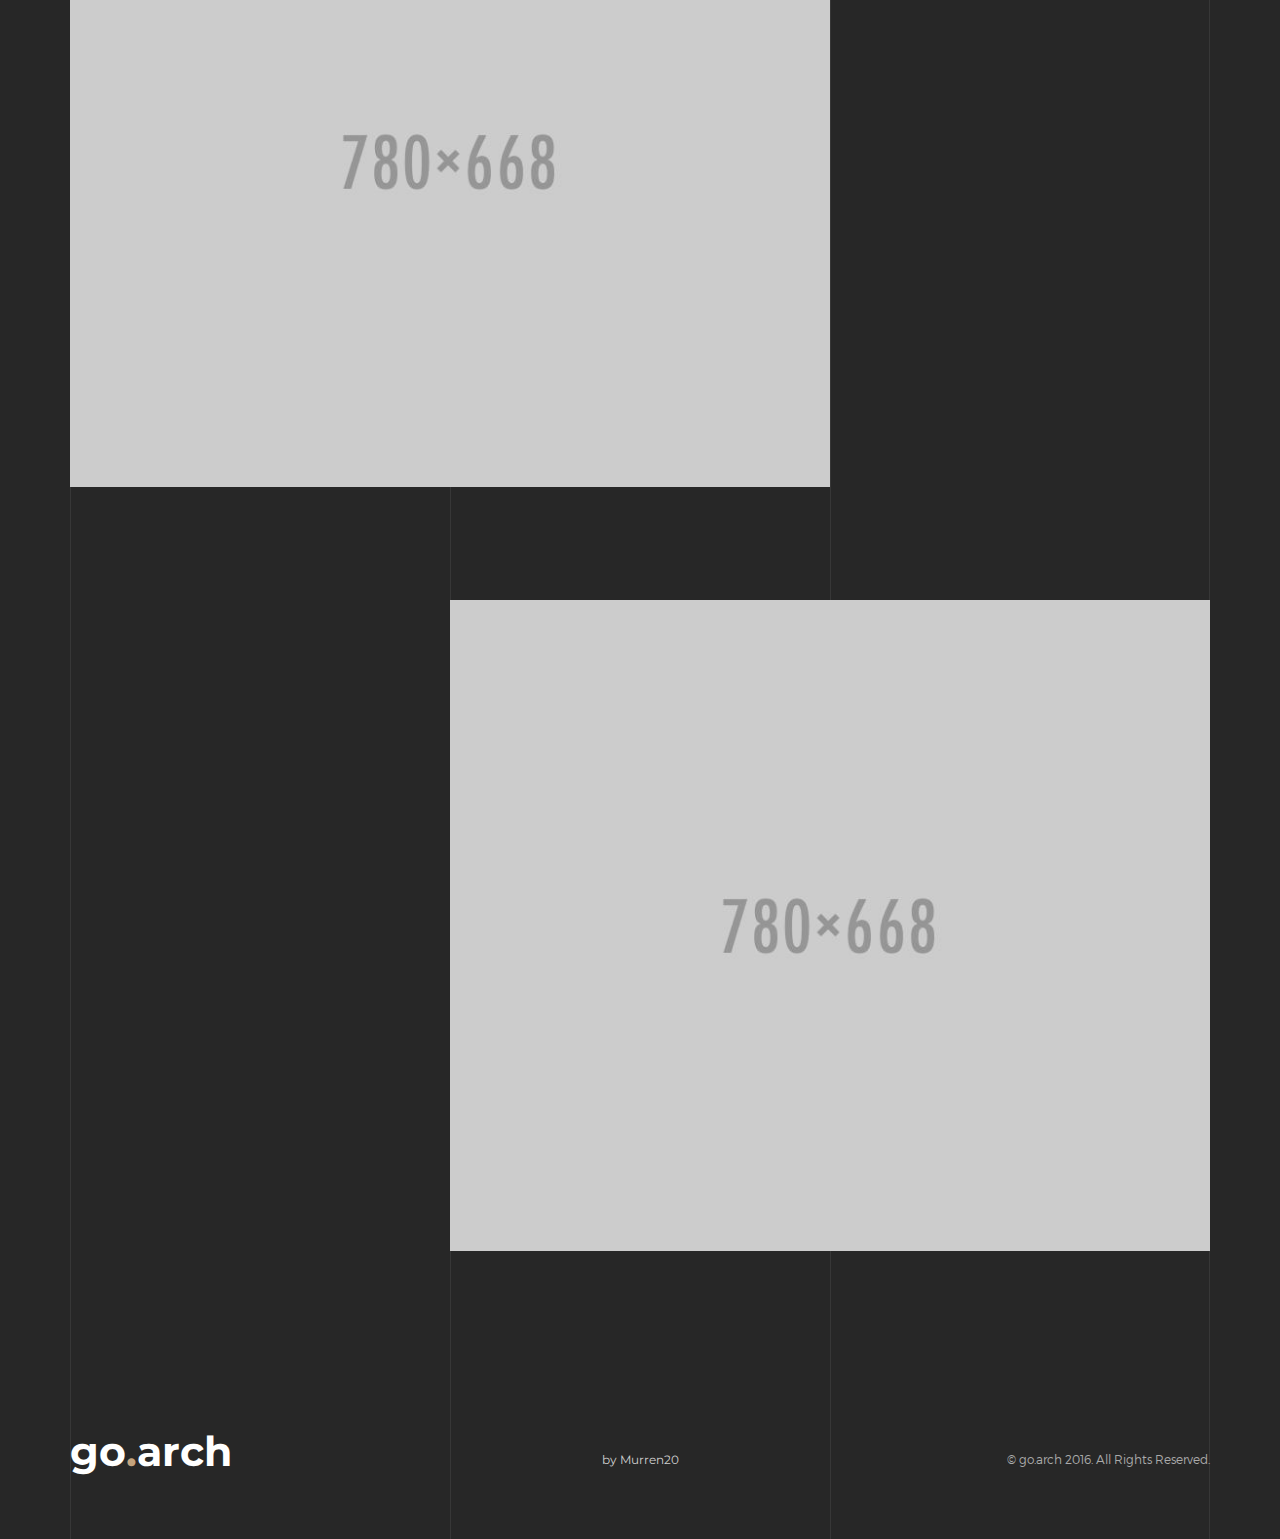
<file: project.html>
<!DOCTYPE HTML>
<html lang="en">
<head>
<meta  charset="utf-8">
<meta name="viewport" content="width=device-width, initial-scale=1">
<title>Go.arch  - Architecture HTML Template</title> 

<!-- Favicons -->
<link rel="shortcut icon" href="favicon.png">
<link rel="apple-touch-icon" href="apple-touch-icon.png">
<link rel="apple-touch-icon" sizes="72x72" href="apple-touch-icon-72x72.png">
<link rel="apple-touch-icon" sizes="114x114" href="apple-touch-icon-114x114.png">

<!-- Styles -->
<link href="https://fonts.googleapis.com/css?family=Oswald:300,400,700" rel="stylesheet">
<link href="https://fonts.googleapis.com/css?family=Montserrat:400,700" rel="stylesheet">
<link href="css/style.css" rel="stylesheet" media="screen">
</head>
<body>
  
    <!-- Loader -->

    <div class="loader">
      <div class="page-lines">
        <div class="container">
          <div class="col-line col-xs-4">
            <div class="line"></div>
          </div>
          <div class="col-line col-xs-4">
            <div class="line"></div>
          </div>
          <div class="col-line col-xs-4">
            <div class="line"></div>
            <div class="line"></div>
          </div>
        </div>
      </div>
      <div class="loader-brand"> 
        <div class="sk-folding-cube">
          <div class="sk-cube1 sk-cube"></div>
          <div class="sk-cube2 sk-cube"></div>
          <div class="sk-cube4 sk-cube"></div>
          <div class="sk-cube3 sk-cube"></div>
        </div>
      </div>
    </div>

    <!-- Header -->

    <header id="top" class="header-inner">
      <div class="brand-panel">
        <a href="#" class="brand">
          go<span class="text-primary">.</span>arch
        </a>
        <div class="brand-name">Go.arch</div>
      </div>
      <div class="header-phone">+7 (212) 674-25-10</div>
      <div class="vertical-panel-content">
        <div class="vertical-panel-info">
            <div class="line"></div>
         </div>
        <ul class="social-list">
          <li><a href="" class="fa fa-instagram"></a></li>
          <li><a href="" class="fa fa-twitter"></a></li>
          <li><a href="" class="fa fa-behance"></a></li>
          <li><a href="" class="fa fa-facebook"></a></li>
         </ul>  
      </div>

      <!-- Navigation Desctop -->

      <nav class="navbar-desctop visible-md visible-lg">
        <div class="container">
          <a href="#top" class="brand js-target-scroll">
            go<span class="text-primary">.</span>arch
          </a>
          <ul class="navbar-desctop-menu">
            <li>
              <a href="index.html">Home</a>
              <ul>
                <li><a href="../light/index.html">Home - Light</a></li>
                <li>
                  <a href="index.html">Home - Dark</a>
                </li>
              </ul>
            </li>
            <li>
              <a href="about.html">About us</a>
            </li>
            <li class="active">
              <a href="projects.html">Projects</a>
              <ul>
                <li><a href="projects.html">Projects - List</a></li>
                <li class="active">
                  <a href="project.html">Project - details</a>
                </li>
              </ul>
            </li>  
            <li>
              <a href="blog.html">Blog</a>
              <ul>
                <li><a href="blog.html">Blog - List</a></li>
                <li>
                  <a href="blog-details.html">Blog - Details</a>
                </li>
              </ul>
            </li>
            <li>
              <a href="contacts.html">Contacts</a>
            </li>
          </ul>
        </div>
      </nav>

      <!-- Navigation Mobile -->

      <nav class="navbar-mobile">
        <a href="#top" class="brand js-target-scroll">
          go<span class="text-primary">.</span>arch
        </a>

        <!-- Navbar Collapse -->

        <button type="button" class="navbar-toggle collapsed" data-toggle="collapse" data-target="#navbar-mobile">
          <span class="sr-only">Toggle navigation</span>
          <span class="icon-bar"></span>
          <span class="icon-bar"></span>
          <span class="icon-bar"></span>
        </button>

        <div class="collapse navbar-collapse" id="navbar-mobile"> 
          <ul class="navbar-nav-mobile">
            <li>
              <a href="#">Home <i class="fa fa-angle-down"></i></a>
              <ul>
                <li><a href="../light/index.html">Home - Light</a></li>
                <li><a href="index.html">Home - Dark</a></li>
              </ul>
            </li>
            <li>
              <a href="about.html">About us</a>
            </li>
            <li class="active">
              <a href="#">Projects <i class="fa fa-angle-down"></i></a>
              <ul>
                <li><a href="projects.html">Projects - List</a></li>
                <li class="active">
                  <a href="project.html">— Project - details</a>
                </li>
              </ul>
            </li>  
            <li>
              <a href="#">Blog <i class="fa fa-angle-down"></i></a>
              <ul>
                <li><a href="blog.html">Blog - List</a></li>
                <li>
                  <a href="blog-details.html">Blog - Post</a>
                </li>
              </ul>
            </li>
            <li>
              <a href="contacts.html">Contacts</a>
            </li>
          </ul>
        </div>
      </nav> 
    </header>

  <!-- Layout -->

  <div class="layout">
    
    <!-- Home -->
    
    <main class="main main-inner main-project" style="background-image:url('img/bg/project.jpg');" data-stellar-background-ratio="0.6">
      <div class="container">
        <header class="main-header">
          <h1>Project in Paris</h1>
          <div class="project-title-info">
            <div class="project-info-item"><span class="text-primary">Client</span>: Modernize ltd.</div>
            <div class="project-info-item"><span class="text-primary">Scale:</span> 3500 km<sup>2</sup></div>
          </div>
        </header>
      </div>

      <!-- Lines -->

      <div class="page-lines">
        <div class="container">
          <div class="col-line col-xs-4">
            <div class="line"></div>
          </div>
          <div class="col-line col-xs-4">
            <div class="line"></div>
          </div>
          <div class="col-line col-xs-4">
            <div class="line"></div>
            <div class="line"></div>
          </div>
        </div>
      </div>
    </main>

    <div class="content">   
      
      <section class="project-details">
        <div class="container">
          <div class="project-details-item">
            <div class="row">
              <div class="project-details-info wow fadeInLeft">
                <h3 class="project-details-title">
                  Project description<br> is here #1
                </h3>
                <p class="project-details-descr">It is a good idea to think of your PC as an office. It stores files, programs, pictures. 
                This can be compared to an actual office’s files, machines and decorations. 
                The operating system is the boss. With this image in mind, think of an office you’ve visited that was slow and inefficient.</p>
              </div>
              <div class="project-details-img col-md-8 col-md-offset-4">
                <img alt="" class="img-responsive" src="img/projects/1-780x668.jpg">
              </div>
            </div>
          </div>
          <div class="project-details-item">
            <div class="row">
              <div class="project-details-info wow fadeInRight">
                <h3 class="project-details-title">
                  Project description<br> is here #2
                </h3>
                <p class="project-details-descr">It is a good idea to think of your PC as an office. It stores files, programs, pictures. 
                This can be compared to an actual office’s files, machines and decorations. 
                The operating system is the boss. With this image in mind, think of an office you’ve visited that was slow and inefficient.</p>
              </div>
              <div class="project-details-img col-md-8">
                <img alt="" class="img-responsive" src="img/projects/2-780x668.jpg">
              </div>
            </div>
          </div>
          <div class="project-details-item">
            <div class="row">
              <div class="project-details-info wow fadeInLeft">
                <h3 class="project-details-title">
                  Project description<br> is here #3
                </h3>
                <p class="project-details-descr">It is a good idea to think of your PC as an office. It stores files, programs, pictures. 
                This can be compared to an actual office’s files, machines and decorations. 
                The operating system is the boss. With this image in mind, think of an office you’ve visited that was slow and inefficient.</p>
              </div>
              <div class="project-details-img col-md-8 col-md-offset-4">
                <img alt="" class="img-responsive" src="img/projects/3-780x668.jpg">
              </div>
            </div>
          </div>
        </div>
      </section>
      <!-- Footer -->

      <footer id="footer" class="footer">     
        <div class="container">
          <div class="row-base row">
            <div class="col-base text-left-md col-md-4">
              <a href="#" class="brand">
                go<span class="text-primary">.</span>arch
              </a>
            </div>
            <div class="text-center-md col-base col-md-4">
              <a href="https://themeforest.net/user/murren20" class="author-link">
                by Murren20
              </a>
            </div>
            <div class="text-right-md col-base col-md-4">
              © go.arch 2016. All Rights Reserved.
            </div>
          </div>
        </div>
      </footer>

      <!-- Lines -->

      <div class="page-lines">
        <div class="container">
          <div class="col-line col-xs-4">
            <div class="line"></div>
          </div>
          <div class="col-line col-xs-4">
            <div class="line"></div>
          </div>
          <div class="col-line col-xs-4">
            <div class="line"></div>
            <div class="line"></div>
          </div>
        </div>
      </div>
    </div>
  </div>

<!-- SCRIPTS -->

<script src="js/jquery.min.js"></script>
<script src="js/bootstrap.min.js"></script>
<script src="js/smoothscroll.js"></script>
<script src="js/jquery.validate.min.js"></script>
<script src="js/wow.min.js"></script>
<script src="js/jquery.stellar.min.js"></script>
<script src="js/jquery.magnific-popup.js"></script>
<script src="js/owl.carousel.min.js"></script>
<script src="js/interface.js"></script> 
</body>
</html>
</file>
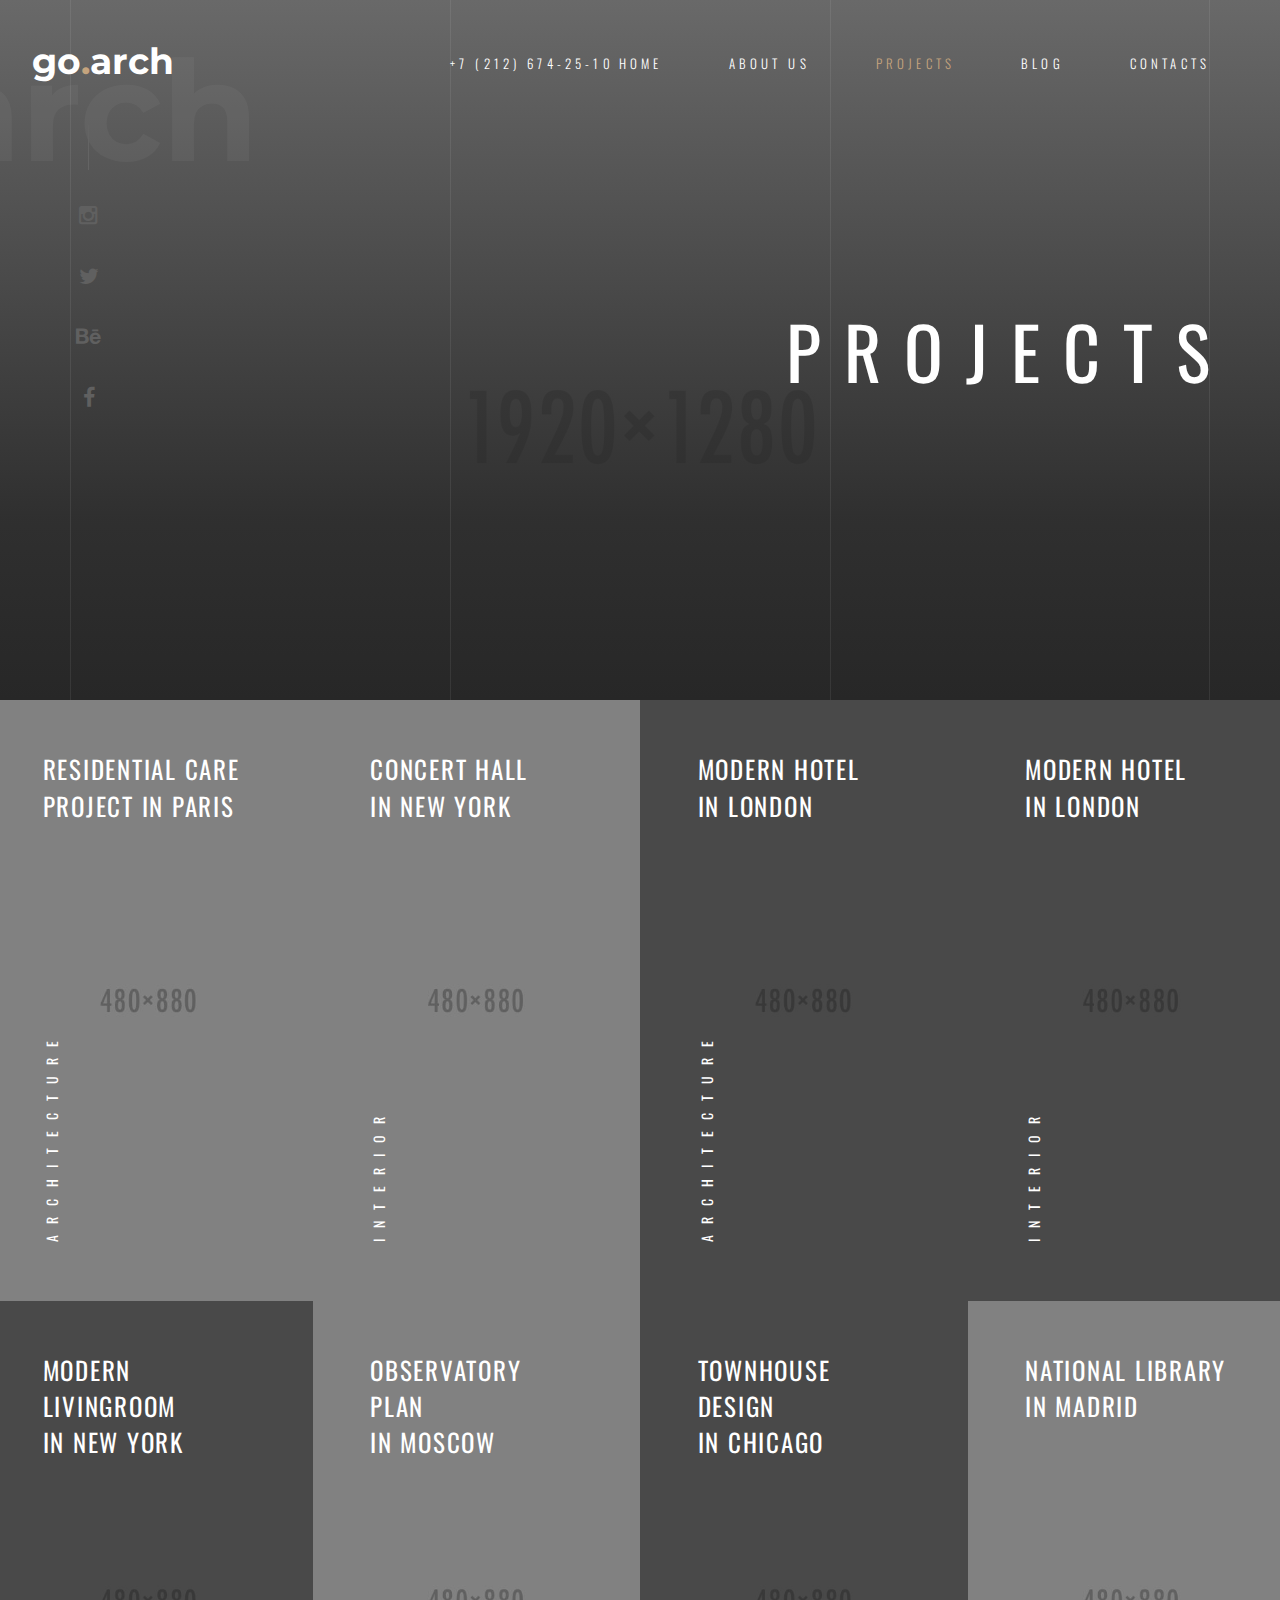
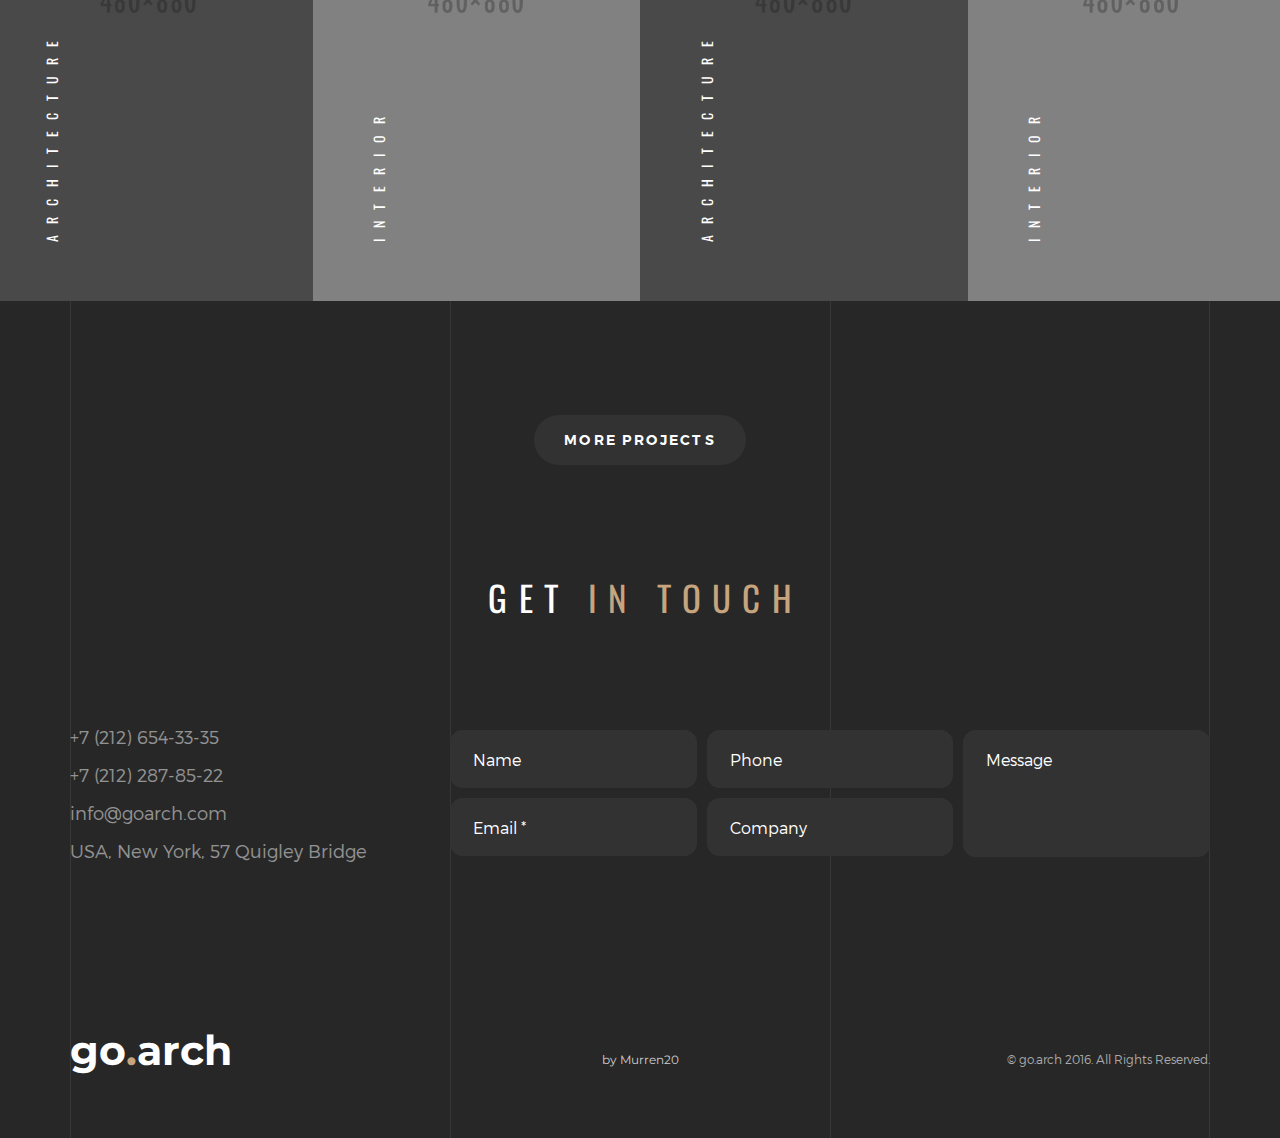
<file: projects.html>
<!DOCTYPE HTML>
<html lang="en">
<head>
<meta  charset="utf-8">
<meta name="viewport" content="width=device-width, initial-scale=1">
<title>Go.arch  - Architecture HTML Template</title> 

<!-- Favicons -->
<link rel="shortcut icon" href="favicon.png">
<link rel="apple-touch-icon" href="apple-touch-icon.png">
<link rel="apple-touch-icon" sizes="72x72" href="apple-touch-icon-72x72.png">
<link rel="apple-touch-icon" sizes="114x114" href="apple-touch-icon-114x114.png">

<!-- Styles -->
<link href="https://fonts.googleapis.com/css?family=Oswald:300,400,700" rel="stylesheet">
<link href="https://fonts.googleapis.com/css?family=Montserrat:400,700" rel="stylesheet">
<link href="css/style.css" rel="stylesheet" media="screen">
</head>
<body>
  
    <!-- Loader -->

    <div class="loader">
      <div class="page-lines">
        <div class="container">
          <div class="col-line col-xs-4">
            <div class="line"></div>
          </div>
          <div class="col-line col-xs-4">
            <div class="line"></div>
          </div>
          <div class="col-line col-xs-4">
            <div class="line"></div>
            <div class="line"></div>
          </div>
        </div>
      </div>
      <div class="loader-brand"> 
        <div class="sk-folding-cube">
          <div class="sk-cube1 sk-cube"></div>
          <div class="sk-cube2 sk-cube"></div>
          <div class="sk-cube4 sk-cube"></div>
          <div class="sk-cube3 sk-cube"></div>
        </div>
      </div>
    </div>

    <!-- Header -->

    <header id="top" class="header-inner">
      <div class="brand-panel">
        <a href="#" class="brand">
          go<span class="text-primary">.</span>arch
        </a>
        <div class="brand-name">Go.arch</div>
      </div>
      <div class="header-phone">+7 (212) 674-25-10</div>
      <div class="vertical-panel-content">
        <div class="vertical-panel-info">
            <div class="line"></div>
         </div>
        <ul class="social-list">
          <li><a href="" class="fa fa-instagram"></a></li>
          <li><a href="" class="fa fa-twitter"></a></li>
          <li><a href="" class="fa fa-behance"></a></li>
          <li><a href="" class="fa fa-facebook"></a></li>
         </ul>  
      </div>

      <!-- Navigation Desctop -->

      <nav class="navbar-desctop visible-md visible-lg">
        <div class="container">
          <a href="#top" class="brand js-target-scroll">
            go<span class="text-primary">.</span>arch
          </a>
          <ul class="navbar-desctop-menu">
            <li>
              <a href="index.html">Home</a>
              <ul>
                <li><a href="../light/index.html">Home - Light</a></li>
                <li>
                  <a href="index.html">Home - Dark</a>
                </li>
              </ul>
            </li>
            <li>
              <a href="about.html">About us</a>
            </li>
            <li class="active">
              <a href="projects.html">Projects</a>
              <ul>
                <li class="active"><a href="projects.html">Projects - List</a></li>
                <li>
                  <a href="project.html">Project - details</a>
                </li>
              </ul>
            </li>  
            <li>
              <a href="blog.html">Blog</a>
              <ul>
                <li><a href="blog.html">Blog - List</a></li>
                <li>
                  <a href="blog-details.html">Blog - Details</a>
                </li>
              </ul>
            </li>
            <li>
              <a href="contacts.html">Contacts</a>
            </li>
          </ul>
        </div>
      </nav>

      <!-- Navigation Mobile -->

      <nav class="navbar-mobile">
        <a href="#top" class="brand js-target-scroll">
          go<span class="text-primary">.</span>arch
        </a>

        <!-- Navbar Collapse -->

        <button type="button" class="navbar-toggle collapsed" data-toggle="collapse" data-target="#navbar-mobile">
          <span class="sr-only">Toggle navigation</span>
          <span class="icon-bar"></span>
          <span class="icon-bar"></span>
          <span class="icon-bar"></span>
        </button>

        <div class="collapse navbar-collapse" id="navbar-mobile"> 
          <ul class="navbar-nav-mobile">
            <li>
              <a href="#">Home <i class="fa fa-angle-down"></i></a>
              <ul>
                <li><a href="../light/index.html">Home - Light</a></li>
                <li><a href="index.html">Home - Dark</a></li>
              </ul>
            </li>
            <li>
              <a href="about.html">About us</a>
            </li>
            <li class="active">
              <a href="#">Projects <i class="fa fa-angle-down"></i></a>
              <ul>
                <li class="active"><a href="projects.html">— Projects - List</a></li>
                <li>
                  <a href="project.html">Project - details</a>
                </li>
              </ul>
            </li>  
            <li>
              <a href="#">Blog <i class="fa fa-angle-down"></i></a>
              <ul>
                <li><a href="blog.html">Blog - List</a></li>
                <li>
                  <a href="blog-details.html">Blog - Post</a>
                </li>
              </ul>
            </li>
            <li>
              <a href="contacts.html">Contacts</a>
            </li>
          </ul>
        </div>
      </nav> 
    </header>

  <!-- Layout -->

  <div class="layout">
    
    <!-- Home -->
    
    <main class="main main-inner main-projects bg-projects" data-stellar-background-ratio="0.6">
      <div class="container">
        <header class="main-header">
          <h1>Projects</h1>
        </header>
      </div>

      <!-- Lines -->

      <div class="page-lines">
        <div class="container">
          <div class="col-line col-xs-4">
            <div class="line"></div>
          </div>
          <div class="col-line col-xs-4">
            <div class="line"></div>
          </div>
          <div class="col-line col-xs-4">
            <div class="line"></div>
            <div class="line"></div>
          </div>
        </div>
      </div>
    </main>

    <div class="content">   
    
      <!-- Projects -->

      <section class="projects">
        <div class="js-projects-gallery">
          <div class="row">
            <div class="project project-light col-sm-6 col-md-4 col-lg-3">
              <a href="img/projects/1-480x880.jpg" title="Residential care project in Paris">
                <figure>
                  <img alt="" src="img/projects/1-480x880.jpg">
                  <figcaption>
                    <h3 class="project-title">
                      Residential care<br> project in Paris
                    </h3>
                    <h4 class="project-category">
                      Architecture
                    </h4>
                    <div class="project-zoom"></div>
                  </figcaption>
                </figure>
              </a>
            </div>
            <div class="project project-light col-sm-6 col-md-4 col-lg-3">
              <a href="img/projects/2-480x880.jpg" title="Concert hall in New york">
                <figure>
                  <img alt="" src="img/projects/2-480x880.jpg">
                  <figcaption>
                    <h3 class="project-title">
                      Concert hall<br> in New york
                    </h3>
                    <h4 class="project-category">
                      Interior
                    </h4>
                    <div class="project-zoom"></div>
                  </figcaption>
                </figure>
              </a>
            </div>
            <div class="project col-sm-6 col-md-4 col-lg-3">
              <a href="img/projects/3-480x880.jpg" title="Modern hotel in London">
                <figure>
                  <img alt="" src="img/projects/3-480x880.jpg">
                  <figcaption>
                    <h3 class="project-title">
                      Modern hotel<br>in London
                    </h3>
                    <h4 class="project-category">
                      Architecture
                    </h4>
                    <div class="project-zoom"></div>
                  </figcaption>
                </figure>
              </a>
            </div>
            <div class="project col-sm-6 col-md-4 col-lg-3">
              <a href="img/projects/4-480x880.jpg" title="Modern hotel in London">
                <figure>
                  <img alt="" src="img/projects/4-480x880.jpg">
                  <figcaption>
                    <h3 class="project-title">
                      Modern hotel<br>in London
                    </h3>
                    <h4 class="project-category">
                      Interior
                    </h4>
                    <div class="project-zoom"></div>
                  </figcaption>
                </figure>
              </a>
            </div>
            <div class="project col-sm-6 col-md-4 col-lg-3">
              <a href="img/projects/5-480x880.jpg" title="Modern Livingroom in New York">
                <figure>
                  <img alt="" src="img/projects/5-480x880.jpg">
                  <figcaption>
                    <h3 class="project-title">
                      Modern Livingroom<br> in New York
                    </h3>
                    <h4 class="project-category">
                      Architecture
                    </h4>
                    <div class="project-zoom"></div>
                  </figcaption>
                </figure>
              </a>
            </div>
            <div class="project project-light col-sm-6 col-md-4 col-lg-3">
              <a href="img/projects/6-480x880.jpg" title="Observatory plan In moscow">
                <figure>
                  <img alt="" src="img/projects/6-480x880.jpg">
                  <figcaption>
                    <h3 class="project-title">
                      Observatory plan<br>In moscow
                    </h3>
                    <h4 class="project-category">
                      Interior
                    </h4>
                    <div class="project-zoom"></div>
                  </figcaption>
                </figure>
              </a>
            </div>
            <div class="project col-sm-6 col-md-4 col-lg-3">
              <a href="img/projects/7-480x880.jpg" title="Townhouse design in Chicago">
                <figure>
                  <img alt="" src="img/projects/7-480x880.jpg">
                  <figcaption>
                    <h3 class="project-title">
                      Townhouse design<br> in Chicago
                    </h3>
                    <h4 class="project-category">
                      Architecture
                    </h4>
                    <div class="project-zoom"></div>
                  </figcaption>
                </figure>
              </a>
            </div>
            <div class="project project-light col-sm-6 col-md-4 col-lg-3">
              <a href="img/projects/8-480x880.jpg" title="National Library in Madrid">
                <figure>
                  <img alt="" src="img/projects/8-480x880.jpg">
                  <figcaption>
                    <h3 class="project-title">
                      National Library<br> in Madrid
                    </h3>
                    <h4 class="project-category">
                      Interior
                    </h4>
                    <div class="project-zoom"></div>
                  </figcaption>
                </figure>
              </a>
            </div>
          </div>
        </div>
        <div class="section-content text-center">
          <a href="#" class="btn btn-gray">More projects</a>
        </div>
      </section>

      <!-- Contacts -->

      <section class="contacts section">
        <div class="container">
          <header class="section-header">
            <h2 class="section-title">Get <span class="text-primary">in touch</span></h2>
          </header>
          <div class="section-content">
            <div class="row-base row">
              <div class="col-address col-base col-md-4">
                +7 (212) 654-33-35<br>
                +7 (212) 287-85-22<br>
                info@goarch.com<br>
                USA, New York, 57 Quigley Bridge
              </div>
              <div class="col-base  col-md-8">
                <form class="js-ajax-form">
                  <div class="row-field row">
                    <div class="col-field col-sm-6 col-md-4">
                      <div class="form-group">
                        <input type="text" class="form-control" name="name" placeholder="Name" autocomplete="off">
                      </div>
                      <div class="form-group">
                        <input type="email" class="form-control" name="email" required placeholder="Email *" autocomplete="off">
                      </div>
                    </div>
                    <div class="col-field col-sm-6 col-md-4">
                      <div class="form-group">
                        <input type="tel" class="form-control" name="phone" placeholder="Phone" autocomplete="off">
                      </div>
                      <div class="form-group">
                        <input type="text" class="form-control" name="company" placeholder="Company" autocomplete="off">
                      </div>
                    </div>
                    <div class="col-field col-sm-12 col-md-4">
                      <div class="form-group">
                        <textarea class="form-control" name="messagee" placeholder="Message"></textarea>
                      </div>
                    </div>
                    <div class="col-message col-field col-sm-12">
                      <div class="form-group">
                        <div class="success-message"><i class="fa fa-check text-primary"></i> Thank you!. Your message is successfully sent...</div>
                        <div class="error-message">We're sorry, but something went wrong</div>
                      </div>
                    </div>
                  </div>
                  <div class="form-submit text-right"><button class="btn btn-shadow-2 wow swing">Send <i class="icon-next"></i></button></div>
                </form>
              </div>
            </div>
          </div>
        </div>
      </section>

      <!-- Footer -->

      <footer id="footer" class="footer">     
        <div class="container">
          <div class="row-base row">
            <div class="col-base text-left-md col-md-4">
              <a href="#" class="brand">
                go<span class="text-primary">.</span>arch
              </a>
            </div>
            <div class="text-center-md col-base col-md-4">
              <a href="https://themeforest.net/user/murren20" class="author-link">
                by Murren20
              </a>
            </div>
            <div class="text-right-md col-base col-md-4">
              © go.arch 2016. All Rights Reserved.
            </div>
          </div>
        </div>
      </footer>

      <!-- Lines -->

      <div class="page-lines">
        <div class="container">
          <div class="col-line col-xs-4">
            <div class="line"></div>
          </div>
          <div class="col-line col-xs-4">
            <div class="line"></div>
          </div>
          <div class="col-line col-xs-4">
            <div class="line"></div>
            <div class="line"></div>
          </div>
        </div>
      </div>
    </div>
  </div>

<!-- SCRIPTS -->

<script src="js/jquery.min.js"></script>
<script src="js/bootstrap.min.js"></script>
<script src="js/smoothscroll.js"></script>
<script src="js/jquery.validate.min.js"></script>
<script src="js/wow.min.js"></script>
<script src="js/jquery.stellar.min.js"></script>
<script src="js/jquery.magnific-popup.js"></script>
<script src="js/owl.carousel.min.js"></script>
<script src="js/interface.js"></script> 
</body>
</html>
</file>
<file: css/style.css>
/* ------------------------------------------------------------------------------

  Template Name: Go.arch 
  Description: Go.arch  - Architecture HTML Template
  Author: Murren
  Author URI: http://themeforest.net/user/murren20
  Version: 1.0
  
  1.  Global

      1.1 General
      1.2 Typography
      1.3 Fields
      1.4 Buttons
      1.5 Icons
      1.6 Loader
      1.7 Content styles

  2.  Header 

      2.1 Brand
      2.2 Vertical Panel
      2.3 Navbar Desctop
      2.4 Navbar Desctop Affix
      2.5 Navbar Mobile
      2.6 Navbar Mobile Affix
      

  3.  Main

      3.1 Slider

  4.  About

      4.1 Services
      4.1 Object map

  5.  Projects

      5.1 Project Carousel
      5.2 Magnific popup
      5.3 Project Details

  6.  Experience
  7.  Clients
  8   Blog

      8.1 Blog Details
      8.2 Widgets
      8.3 Widget Recent Post

  9.  Contacts  
  10. Footer
  11. Responsive styles

      11.1 Min width: 768px
      11.2 Min width 992px
      11.3 Min width 1200px 
      11.4 Max height 480px

    
    
/*-------------------------------------------------------------------------------
  1. Global
-------------------------------------------------------------------------------*/



/* 1.1 General */



@import url('bootstrap.min.css');
@import url('font-awesome.min.css');
@import url('animate.css');
@import url('hover.css');
@import url('magnific-popup.css');
@import url('owl.carousel.css');
@import url('owl.transitions.css');
@import url('settings.css');
@import url('layers.css');
@import url('navigation.css');


html{
  font-size: 75%;
  -webkit-font-smoothing: antialiased;
}

body{
  font-family: 'montserratlight', sans-serif;
  font-size: 1em;
  line-height: 1.65;
  color: rgba(255,255,255,0.5);
  background-color: #272727;
}

::-webkit-scrollbar{
  width: 8px;
  height: 8px;
}

::-webkit-scrollbar-thumb {
  cursor: pointer;
  background: #c5a47e;
}

::selection{
  background-color:#c5a47e;
  color:#fff;
}

-webkit-::selection{
    background-color:#c5a47e;
    color:#fff;
}

::-moz-selection{
    background-color:#c5a47e;
    color:#fff;
}



/* 1.2 Typography */



@font-face {
  font-family: 'montserratlight';
  src: url('../fonts/montserrat/Montserrat-Light.ttf');
  font-weight: normal;
  font-style: normal;

}

@font-face {
  font-family: 'montserratsemibold';
  src: url('../fonts/montserrat/Montserrat-SemiBold.ttf');
  font-weight: normal;
  font-style: normal;

}

h1,
.h1{ 
  font-family: 'Oswald', sans-serif;
  font-weight: 400;
  font-size: 8vmin;
  line-height: 1.2;
  letter-spacing: 0.32em;
  text-transform: uppercase;
  color: #fff;
}

h2,
.h2{ 
  font-family: 'Oswald', sans-serif;
  font-weight: 400;
  font-size: 2.1875em;
  letter-spacing: 0.32em;
  text-transform: uppercase;
  color: #fff;
}

h3,
.h3{
  font-family: 'montserratsemibold';
  font-size: 1.875em;
  line-height: 1.1;
  font-weight: normal;
  color:#fff;
}

h4,
.h4{
  font-family: 'montserratsemibold';
  font-size: 1.125em;
  line-height: 1.35;
  font-weight: normal;
  color:#fff;
  letter-spacing: 0.2em;
  text-transform: uppercase;
}

h1 a,
.h1 a,
h2 a,
.h2 a,
h3 a,
.h3 a,
h4 a,
.h4 a{
  color:inherit;
}

h1 a:hover,
.h1 a:hover,
h2 a:hover,
.h2 a:hover,
h3 a:hover,
.h3 a:hover,
h4 a:hover,
.h4 a:hover{
  text-decoration: none;
}

p{
  margin-bottom: 1.6em;
}

b, strong{
  font-family: 'Montserrat', sans-serif;
}

ul{
  list-style: none;
  padding-left: 0;
}

a {
  color:#c5a47e;
  -webkit-transition: color .3s ease-out;
       -o-transition: color .3s ease-out;
          transition: color .3s ease-out;
}

a:hover,
a:focus {
  color:#c5a47e;
  outline: none;
}

a:focus{
  text-decoration: none;
}



/* 1.3 Fields */



.form-control,
textarea.form-control{
  font-size: 1em;
  height: 3.625em;
  border-radius: 0.75em;
  padding-left: 22px;
  color: #fff;
  background-color: #323232;
  border:1px solid #323232;
  -webkit-box-shadow:none;
          box-shadow:none;
      -webkit-appearance: none;
  -webkit-transition: all .15s;
       -o-transition: all .15s;
          transition: all .15s;
}

textarea.form-control{
  height: 7.9em;
  padding-top:1.1em;
  resize:none;
}

.form-control:focus{
  border-color:#c5a47e;
  outline: 0;
  -webkit-box-shadow:none;
          box-shadow:none;
}

.form-control::-moz-placeholder {
  color: #fff;
  opacity: 1;
}

.form-control:-ms-input-placeholder {
  color: #fff;
}

.form-control::-webkit-input-placeholder {
  color: #fff;
}

.form-control.error{
  border-color:#c5a47e;
}

.form-group{
  margin-bottom: 10px;
}

.wobble-error{
  -webkit-animation: hvr-wobble-horizontal 1s ease-in-out 0s 1 normal;
           animation: hvr-wobble-horizontal 1s ease-in-out 0s 1 normal;
}

label.error{
  display: none!important;
}



/* 1.4 Buttons */



.btn{
  font-family: 'montserratsemibold';
  position: relative;
  display: inline-block;
  border:0.2em solid #c5a47e;
  border-radius: 30px;
  padding:1.1em 2.2em 1.05em;
  font-size: 0.875em;
  color:#fff;
  letter-spacing: 0.15em;
  text-transform: uppercase;
  text-decoration: none;
  background-color: #c5a47e;
  border:0;
  -webkit-transition: all .3s ease-out!important;
          transition: all .3s ease-out!important;
}

.btn:hover,
.btn:focus{
  color: #fff;
  background-color: #323232;
  -webkit-box-shadow:none;
  box-shadow: none;
  outline: none!important;
}

.btn .icon-next{
  position: relative;
  top:-0.1em;
  margin-left: 0.6em;
  vertical-align: middle;
}

.btn-gray{
  background-color: #323232;
  border-color: #323232;
}

.btn-gray:hover{

  background-color: #c5a47e;
}

.btn-shadow-1{
  box-shadow:0 15px 34px rgba(0,0,0,0.18);
}

.btn-shadow-2{
  box-shadow:0 15px 34px rgba(0,0,0,0.18);
}



/* 1.5 Icons */



.icon-next{
  display: inline-block;
  width:0.94em;
  height: 0.75em;
  background:url(../img/img-icon/next.png) 0 0 no-repeat;
  background-size:0.94em 0.75em;
}



/* 1.6 Loader */



.loader{
  position: fixed;
  overflow: hidden;
  z-index: 100;
  left: 0;
  top: 0;
  width: 100%;
  height: 100%;
  background:#272727;
  color:#fff;
  text-align: center;
}

.loader-brand{
  position: absolute;
  left:0;
  width: 100%;
  top:50%;
  -webkit-transform: translate(0, -50%);
      -ms-transform: translate(0, -50%);
       -o-transform: translate(0, -50%);
          transform: translate(0, -50%);
}

.sk-folding-cube {
  margin: 20px auto;
  width: 40px;
  height: 40px;
  position: relative;
  -webkit-transform: rotateZ(45deg);
          transform: rotateZ(45deg);
}

.sk-folding-cube .sk-cube {
  float: left;
  width: 50%;
  height: 50%;
  position: relative;
  -webkit-transform: scale(1.1);
      -ms-transform: scale(1.1);
          transform: scale(1.1); 
}

.sk-folding-cube .sk-cube:before {
  content: '';
  position: absolute;
  top: 0;
  left: 0;
  width: 100%;
  height: 100%;
  background-color: #c5a47e;
  -webkit-animation: sk-foldCubeAngle 2.4s infinite linear both;
          animation: sk-foldCubeAngle 2.4s infinite linear both;
  -webkit-transform-origin: 100% 100%;
      -ms-transform-origin: 100% 100%;
          transform-origin: 100% 100%;
}

.sk-folding-cube .sk-cube2 {
  -webkit-transform: scale(1.1) rotateZ(90deg);
          transform: scale(1.1) rotateZ(90deg);
}

.sk-folding-cube .sk-cube3 {
  -webkit-transform: scale(1.1) rotateZ(180deg);
          transform: scale(1.1) rotateZ(180deg);
}

.sk-folding-cube .sk-cube4 {
  -webkit-transform: scale(1.1) rotateZ(270deg);
          transform: scale(1.1) rotateZ(270deg);
}

.sk-folding-cube .sk-cube2:before {
  -webkit-animation-delay: 0.3s;
          animation-delay: 0.3s;
}

.sk-folding-cube .sk-cube3:before {
  -webkit-animation-delay: 0.6s;
          animation-delay: 0.6s; 
}

.sk-folding-cube .sk-cube4:before {
  -webkit-animation-delay: 0.9s;
          animation-delay: 0.9s;
}

@-webkit-keyframes sk-foldCubeAngle {
  0%, 10% {
    -webkit-transform: perspective(140px) rotateX(-180deg);
            transform: perspective(140px) rotateX(-180deg);
    opacity: 0; 
  } 25%, 75% {
    -webkit-transform: perspective(140px) rotateX(0deg);
            transform: perspective(140px) rotateX(0deg);
    opacity: 1; 
  } 90%, 100% {
    -webkit-transform: perspective(140px) rotateY(180deg);
            transform: perspective(140px) rotateY(180deg);
    opacity: 0; 
  } 
}

@keyframes sk-foldCubeAngle {
  0%, 10% {
    -webkit-transform: perspective(140px) rotateX(-180deg);
            transform: perspective(140px) rotateX(-180deg);
    opacity: 0; 
  } 25%, 75% {
    -webkit-transform: perspective(140px) rotateX(0deg);
            transform: perspective(140px) rotateX(0deg);
    opacity: 1; 
  } 90%, 100% {
    -webkit-transform: perspective(140px) rotateY(180deg);
            transform: perspective(140px) rotateY(180deg);
    opacity: 0; 
  }
}



/* 1.7 Content styles */



.layout{
  position: relative;
  overflow: hidden;
}

.text-primary{
  color:#c5a47e;
}

.page-lines{
  position: absolute;
  z-index: -1;
  left: 0;
  top:0;
  width: 100%;
  height: 100%;
}

.page-lines .col-line{
  padding: 0;
}

.page-lines .line{
  position: absolute;
  left: 0;
  width: 1px;
  height: 50000px;
  background-color:rgba(255,255,255,0.08);
}

.page-lines .col-line:last-child .line:last-child{
  left: auto;
  right: 0;
}

.row-base{
  margin-top: -3em;
}

.col-base{
  margin-top: 3em;
}

.section{
  position: relative;
  margin-top: 7.1em;
  margin-bottom: 7.1em;
}

.section-header{
  position: relative;
}

.section-title{
  text-align: center;
  margin:0;
  margin-left: 0.32em;
}

.fade-title-left,
.fade-title-right{
  font-family: 'Montserrat', sans-serif;
  font-weight: 700;
  font-size: 10.8em;
  line-height: 1;
  color: #fff;
  position: absolute;
  left: 0;
  top:0.03em;
  opacity: 0.03;
  -webkit-transform: translate(-50%, -50%);
  -ms-transform: translate(-50%, -50%);
  -o-transform: translate(-50%, -50%);
  transform: translate(-50%, -50%);
}

.fade-title-right{
  left:100%;
}

.section-content{
  margin-top: 7.1em;
}



/*-------------------------------------------------------------------------------
  2. Header
-------------------------------------------------------------------------------*/



.header-inner .vertical-panel-content{
  bottom:auto;
  top:12.2vmin;
}

/* 2.1 Brand */



.brand-panel{
  position: absolute;
  z-index: 4;
  left: 0;
  top:0;
  /* width: 39.47vmin; */
  /* height: 40.7vmin; */
  padding: 4.8vmin 2em 4.8vmin;
  /* background-color: #2b2b2b; */
  text-align: center;
  -webkit-transition: all 0.3s;
  -o-transition: all 0.3s;
  transition: all 0.3s;
}

.brand{
  display: inline-block;
  font-family: 'Montserrat', sans-serif;
  font-weight: 700;
  font-size:4vmin;
  line-height: 1;
  color: #fff;
}

.brand:hover,
.brand:focus{
  color: #fff;
  text-decoration: none;
}

.brand-name{
  position: absolute;
  z-index: -1;
  bottom: -0.4em;
  right:-0.38em;
  font-family: 'Montserrat', sans-serif;
  font-weight: 700;
  font-size: 8.75em;
  line-height: 1;
  opacity: 0.04;
  color: #fff;
}

.slide-number{
  font-family: 'Oswald', sans-serif;
  margin-top: 8vmin;
}

.slide-number .current-number{
  font-size: 8vmin;
  letter-spacing: 0.1em;
  line-height: 1;
}

.slide-number sup{
  display: inline-block;
  position: relative;
  top:-3px;
  font-size: 2vmin;
  letter-spacing: 0.1em;
  color: #5e5e5e;
  vertical-align: top;
  margin-left: 0.46em;
}

.slide-number sup .delimiter{
  display: inline-block;
  margin-right: 0.4em;
}

.header-phone{
  font-family: 'Oswald', sans-serif;
  font-weight: 300;
  font-size: 0.81em;
  letter-spacing: 0.32em;
  position: absolute;
  z-index: 3;
  color: #fff;
  left: 50vmin;
  top:5.9vmin;
}

 @media (max-width: 480px){
  .header-phone{
    display: none;
  }
 }

  @media (min-width: 992px) and (max-width: 1200px){
  .header-phone{
    display: none;
  }
 }



/* 2.2 Vertical Panel */



.vertical-panel,
.vertical-panel-content{
  position: absolute;
  width: 19.735vmin;
  left: 0;
  bottom: 0;
  text-align: center;
  -webkit-transition: all 0.3s;
  -o-transition: all 0.3s;
  transition: all 0.3s;
}

.vertical-panel{
  z-index: 3;
  height: 10000px;
  background-color: #2b2b2b;
}

.vertical-panel-content{
  z-index: 4;
}

.vertical-panel-info{
  margin-bottom: 3.5vmin;
}

.vertical-panel-info .line{
  height: 5vmin;
  width: 1px;
  margin:15px auto 0;
  background-color:#646464;
}

.vertical-panel-title{
  font-family: 'montserratsemibold';
  font-size: 10px;
  white-space: nowrap;
  text-transform: uppercase;
  letter-spacing: 1em;
  color: #fff;
  position: relative;
  left: -6px;
  margin:0 auto;
  width: 1px;
  -webkit-transform: rotate(-90deg);
  transform: rotate(-90deg);
   -webkit-transform-origin: 0 0;
  transform-origin: 0 0;
}

@media (max-height: 850px){
  .vertical-panel-title{
    display: none;
  }
}

.social-list{
  margin-bottom: 3.5vmin;
}

.social-list li{
  margin-top: 3.8vmin;
}

.social-list .fa{
  font-size: 2.4vmin;
  color: #606060;
}

.social-list .fa:hover{
  color:#c5a47e;
  text-decoration: none;
}



/* 2.3 Navbar Desctop */



.navbar-desctop{
  display: none;
  position: absolute;
  z-index: 2;
  top:0;
  left:0;
  width: 100%;
  padding:5.9vmin 0 0;
}

.navbar-desctop .brand{
  display: none;
  position: relative;
  top:-0.22em;
  font-size: 1.6em;
}

.navbar-desctop-menu{
  float: right;
  font-family: 'Oswald', sans-serif;
  font-weight: 300;
  font-size: 0.81em;
  letter-spacing: 0.32em;
  text-transform: uppercase;
  margin-bottom: 0;
}

.navbar-desctop-menu li{
  position: relative;
  -webkit-perspective: 2000px;
  perspective: 2000px;
}

.navbar-desctop-menu li a {
  display: block;
  text-decoration: none;
  color: #fff;
}

.navbar-desctop-menu li a:hover,
.navbar-desctop-menu .active > a{
  color:  #c5a47e;
}

.navbar-desctop-menu  > li{
  float: left;
  margin-left: 5.1em;
}

.navbar-desctop-menu > li > a{
  color: #fff;
  background-color: transparent;
  margin-bottom: 1.5em;
}

.navbar-desctop-menu li ul{
  position: absolute;
  z-index: 10;
  left: 100%;
  top:60%;
  visibility: hidden;
  min-width: 200px;
  opacity: 0;
  box-shadow: 0 15px 35px rgba(0,0,0,0.1);
  background:rgba(50, 50, 50, 0.95);
  -webkit-transition: all .3s ease-out;
  -moz-transition: all .3s ease-out;
  transition: all .3s ease-out;
}

.navbar-desctop-menu > li > ul{
  left: -20px;
  margin-top: 0;
}

.navbar-desctop-menu li:hover > ul{
  top:0;
  visibility: visible;
  opacity: 1;
}

.navbar-desctop-menu > li:hover > ul{
  top:100%;
}

.navbar-desctop-menu li li{
  border-bottom: 1px solid rgba(255,255,255,0.05);
}

.navbar-desctop-menu li li:last-child{
  border-bottom: 0;
}

.navbar-desctop-menu li li a{
  color: #fff;
  padding: 12px 20px 10px;
}



/* 2.4 Navbar Desctop Affix */



.navbar-desctop.affix{
  position: fixed;
  z-index: 5;
  top:0;
  background-color:rgba(50, 50, 50, 0.95);
  padding:1.3em 0 0;
  box-shadow: 0 0 35px rgba(0,0,0,0.1);
}

.navbar-desctop.affix.affix-top{
  padding-top:2.2em;
}

.navbar-desctop.affix .brand{
  display: inline-block;
}

.navbar-desctop.affix .navbar-desctop-menu li a{
  color: #fff;
}

.navbar-desctop.affix .navbar-desctop-menu li > a:hover,
.navbar-desctop.affix .navbar-desctop-menu .active > a{
  color:#c5a47e;
}



/* 2.5 Navbar Mobile */



.navbar-mobile{
  position: absolute;
  z-index: 2;
  left: 0;
  top:0;
  width: 100%;
  padding:6vmin 0;
}

.navbar-mobile .brand{
  display: none;
  margin-left: 15px;
  font-size: 1.6em;
}

.navbar-collapse{
  border:0;
  background-color: rgba(50, 50, 50, 0.95);
  -webkit-box-shadow:none;
  box-shadow:none;
}

@media (max-height: 320px ){
  .navbar-collapse{
    max-height: 240px;
  }
}

.navbar-toggle{
  padding: 0;
  margin-top:0;
  margin-bottom: 0;
  border-radius: 0;
  border:0;
}

.navbar-toggle .icon-bar{
  background-color:#fff;
  height: 2px;
  width: 30px; 
}

.navbar-toggle .icon-bar + .icon-bar{
  margin-top:5px;
}

.navbar-toggle.collapsed .icon-bar{
  background-color: #fff;
}

.navbar-nav-mobile{
  font-family: 'Oswald', sans-serif;
  font-weight: 300;
  font-size: 0.9em;
  letter-spacing: 0.32em;
  text-transform: uppercase;
  padding-top: 1.2em;
  margin-bottom: 0;
}

.navbar-nav-mobile li{
  position: relative;
  border-top:1px solid rgba(255,255,255,0.1);
}

.navbar-nav-mobile li a{
  display: block;
  padding: 1em 1em;
  color: #fff;
  text-decoration: none;
}

.navbar-nav-mobile > .current > a{
  color: #c5a47e;
}

.navbar-nav-mobile li a .fa-angle-down{
  position: relative;
  display: inline-block;
  vertical-align: middle;
}

.navbar-nav-mobile > .current > a .fa-angle-down{
  top:-0.2em;
  left:-0.3em;
  -webkit-transform: rotate(180deg);
  -ms-transform: rotate(180deg);
  -o-transform: rotate(180deg);
  transform: rotate(180deg);
}

.navbar-nav-mobile > .active > a,
.navbar-nav-mobile > .active > a:hover{
  background-color: #c5a47e;
  color: #fff;
  -webkit-transition: none;
  -o-transition: none;
  transition: none;
}

.navbar-nav-mobile ul{
  display: none;
}

.navbar-nav-mobile li a:hover,
.navbar-nav-mobile li .active > a{
  color: #c5a47e;
}



/* 2.6 Navbar Mobile Affix */



.navbar-mobile.affix{
  position: fixed;
  z-index: 5;
  background-color:rgba(50, 50, 50, 0.95);
  box-shadow: 0 0 35px rgba(0,0,0,0.1);
  padding: 1.2em 0;
}

.navbar-mobile.affix .brand{
  display: inline-block;
}

.navbar-mobile.affix .navbar-toggle .icon-bar{
  background-color:#c5a47e;
}



/*-------------------------------------------------------------------------------
  3. Main
-------------------------------------------------------------------------------*/



.main{
  position: relative;
  overflow: hidden;
  min-height: 420px;
}

.main-inner{
  position: relative;
  z-index: 1;
  min-height: 0;
  padding: 33.7vmin 0 33.7vmin;
}


.main-inner .page-lines{
  z-index: 1;
}

.main-inner:after{
  content:'';
  position: absolute;
  left: 0;
  width: 100%;
  height: 100%;
  top:0;
  background: -webkit-linear-gradient(bottom,  rgba(39,39,39,1) 0%,rgba(39,39,39,0.95) 26%,rgba(39,39,39,0.6) 100%); /* Chrome10-25,Safari5.1-6 */
  background: linear-gradient(to top,  rgba(39,39,39,1) 0%,rgba(39,39,39,0.95) 26%,rgba(39,39,39,0.6) 100%); /* W3C, IE10+, FF16+, Chrome26+, Opera12+, Safari7+ */
}

.main-projects,
.main-contacts{
  padding: 34.2vmin 0 34vmin;
}

.main-project{
  padding: 33.7vmin 0 11vmin;
  background-size: cover;
  background-position: center 0;
}

.main-header{
  position: relative;
  z-index: 2;
  color: #fff;
  text-align: right;
  padding-left: 38.5vmin;
}

.main-header h1{
  color: #fff;
  margin:0;
  margin-right: -0.32em;
}



/* 3.1 Slider */



.rev_slider{
  color: #fff;
  min-height: 420px;
}

.rev_slider .btn{
  -webkit-transition: background-color .3s ease-out!important;
          transition: background-color .3s ease-out!important;
}

.tp-caption{
  padding: 0 20px;
  text-align: right;
}

.arrow-left,
.arrow-right{
  position: absolute;
  z-index: 4;
  bottom: 4vh;
  cursor: pointer;
  -webkit-transition: all 0.3s;
  -o-transition: all 0.3s;
  transition: all 0.3s;
}

.arrow-left{
  left: 22vmin;
}

.arrow-right{
  right: 15px;
}

.arrow-left:after,
.arrow-right:before{
  content:'';
  display: inline-block;
  vertical-align: middle;
  background-color: transparent;
  font-family: 'Oswald', sans-serif;
  font-size: 1em;
  line-height: 1;
  letter-spacing: 0.32em;
  text-transform: uppercase;
  color: #fff;
}

.arrow-left:after{
  content:'Prev';
}

.arrow-right:before{
  content:'Next';
}

.arrow-left:before,
.arrow-right:after{
  content:'';
  display: inline-block;
  vertical-align: middle;
  width:1.3em;
  height: 1em;
  opacity: 0.25;
  -webkit-transition: all 0.5s;
  -o-transition: all 0.5s;
  transition: all 0.5s;
}

.arrow-left:hover:before,
.arrow-right:hover:after{
  opacity: 1;
}

.arrow-left:before{
  background: url(../img/img-icon/prev.png) 0 0 no-repeat;
  background-size: 1.3em 1em;
  margin-right: 0.82em;
}

.arrow-right:after{
  background: url(../img/img-icon/next.png) 0 0 no-repeat;
  background-size: 1.3em 1em;
  margin-left: 0.72em;
}

.slide-title{
  font-family: 'Oswald', sans-serif;
  font-size: 50px;
  letter-spacing: 0.32em;
  text-transform: uppercase;
}

.slide-subtitle{
  font-size: 18px;
  line-height: 1.7;
}



/* ------------------------------------------------------------------------------- */
/*  4. About
/* ------------------------------------------------------------------------------- */



.bg-about{
  background: url(../img/bg/about.jpg) 50% 0 no-repeat;
  background-size: cover;
}

.entry-title{
  font-size: 3.6em;
  margin:0 0 1em;
}

.entry-text{
  font-size: 1.6em;
  line-height: 1.6;
}

.about .fade-title-left{
  top:1em;
}

.col-about-title{
  margin-top: 0;
  margin-bottom:1.1em; 
}

.col-about-info p:last-child{
  margin-bottom: 0; 
}

.col-about-img{
  position: relative;
}

.col-about-img img{
  display: block;
  box-shadow: 0 8px 25px rgba(0,0,0,0.2);
}



/* 4.1 Services */



.row-services{
  margin-left: -4.1em;
  margin-right: -4.1em;
}

.col-service{
  padding: 0 4.1em;
}

.service-item{
  margin-bottom:2em; 
}

.service-item:last-child{
  margin-bottom: 0;
}

.service-item h4{
  margin-top: 0.8em;
  margin-bottom: 1.1em;
}

.services .service-item h4{
  margin-top: 1.25em;
}

.service-item p:last-child{
  margin-bottom: 0;
}


/* 4.2 Object Map */



.objects{
  position: relative;
}

.object-label{
  position: absolute;
  width: 1em;
  height: 1em;
  background-color: #e5bf93;
  box-shadow:0  0  70px 8px rgba(197,164,126,0.75);
  border-radius: 50%;
  cursor: pointer;
  -webkit-transition: all 0.5s;
  -o-transition: all 0.5s;
  transition: all 0.5s;
}

.object-label:hover{
  box-shadow:none;
}

.popover.top{
  margin-top: -20px;
}

.object-info{
  position: absolute;
  display: none;
  z-index: 1;
  left: 50%;
  bottom: 40px;
  width: 12.4em;
  margin-left: -6.2em;
  padding: 1.1em 1.3em 3em;
  border:0;
  background-color: rgba(0,0,0,0.3);
  border-radius: 4px;
  -webkit-box-shadow: none;
  box-shadow:none;
}

.object-info.in{
  display: block;
}

.object-info:before{
  content: '';
  position: absolute;
  top: 100%;
  left: 50%;
  margin-left: -16px;
  width: 0;
  height: 0;
  border: 16px solid transparent;
  border-top: 14px solid rgba(0,0,0,0.3);
}

.object-title{
  font-size: 1em;
  font-family: 'montserratsemibold';
  font-weight: normal;
  letter-spacing: 0.16em;
  text-transform: uppercase;
  color:#c5a47e;
  padding: 0 0 1em;
  border-bottom:1px solid rgba(249,249,249,0.2);
  margin: 0 0 .5em;
}

.object-content{
  font-family: 'montserratlight', sans-serif;
  font-size: 0.75em;
  line-height: 2.6;
  color: #fff;
  padding: 0;
}

.popover.top>.arrow{
  border-top-color: transparent;
}

.popover.top>.arrow:after{
  border-top-color:rgba(0,0,0,0.6);
}




/* ------------------------------------------------------------------------------- */
/*  5. Projects
/* ------------------------------------------------------------------------------- */



.bg-projects{
  position: relative;
  background:url(../img/bg/projects.jpg) 50% 0 no-repeat;
  background-size: cover;
}

.project{
  padding: 0;
  overflow: hidden;
}

.project figure{
  position: relative;
}

.project figure img{
  display: block;
  width: 100%;
  -webkit-transition: all 8s linear;
  -o-transition: all 8s linear;
  transition: all 8s linear;
}

.project figure:after{
  content:'';
  position: absolute;
  left: 0;
  top:0;
  width: 100%;
  height: 100%;
  background-color: #111;
  opacity: 0.7;
  -webkit-transition: all 0.5s;
  -o-transition: all 0.5s;
  transition: all 0.5s;
}

.project.project-light figure:after{
  opacity: 0.4;
}
    
.project figcaption{
  position: absolute;
  z-index: 1;
  left: 0;
  top:0;
  right:0;
  bottom:0;
  margin: 3.2em 3.6em;
}

.project-title{
  position: relative;
  top:0;
  left:0;
  margin:0;
  font-family: 'Oswald', sans-serif;
  font-weight: normal;
  font-size: 1.56em;
  line-height: 1.45;
  letter-spacing: 0.07em;
  color: #fff;
  text-transform: uppercase;
  -webkit-transition: all 0.5s;
  -o-transition: all 0.5s;
  transition: all 0.5s;
}

.project-category{
  position: absolute;
  left: 0;
  bottom: 0;
  margin:0 0 -0.8em;
  font-family: 'Oswald', sans-serif;
  font-weight: normal;
  font-size: 14px;
  color: #fff;
  letter-spacing: 0.8em;
  -webkit-transform: rotate(-90deg);
  -ms-transform: rotate(-90deg);
  -o-transform: rotate(-90deg);
  transform: rotate(-90deg);
  -webkit-transform-origin: 0 0;
  transform-origin: 0 0;
  -webkit-transition: all 0.5s;
  -o-transition: all 0.5s;
  transition: all 0.5s;
}

.project-zoom{
  position: absolute;
  left: 50%;
  top:50%;
  width: 9em;
  height: 9em;
  margin:-4.5em;
  border-radius: 50%;
  background-color: rgba(197,164,126,0.84);
  overflow: hidden;
  opacity: 0;
  -webkit-transform: scale(0.5);
  -ms-transform:scale(0.5);
  -o-transform:scale(0.5);
  transform:scale(0.5);
  -webkit-transition: all 0.7s;
  -o-transition: all 0.7s;
  transition: all 0.7s;
}

.project-zoom:after{
  content: '';
  position: absolute;
  left: 50%;
  top:50%;
  width: 2.625em;
  height:2.625em;
  background:url(../img/img-icon/zoom.png) 0 0 no-repeat;
  background-size: cover;
  -webkit-transform: translate(-50%, -50%);
  -ms-transform: translate(-50%, -50%);
  -o-transform: translate(-50%, -50%);
  transform: translate(-50%, -50%);
}

.project figure:hover:after{
  opacity: 0;
}

.project figure:hover img{
  -webkit-transform: scale(1.4);
  transform: scale(1.4);
}

.project figure:hover .project-title{
  top:30px;
  opacity: 0;
}

.project figure:hover .project-category{
  opacity: 0;
  letter-spacing: 2em;
}

.project figure:hover .project-zoom{
  opacity: 1;
  -webkit-transform: scale(1);
  -ms-transform:scale(1);
  -o-transform:scale(1);
  transform:scale(1);
}



/* 5.1 Carousel */



.owl-prev,
.owl-next{
  position: absolute;
  top:50%;
  font-family: 'Oswald', sans-serif;
  font-size:1em;
  letter-spacing: 0.32em;
  text-transform: uppercase;
  color: #fff;
  -webkit-transform: translateY(-50%);
  transform: translateY(-50%);
  -webkit-transition: all 0.3s;
  -o-transition: all 0.3s;
  transition: all 0.3s;
  opacity: 0.7;
}

.owl-prev:hover,
.owl-next:hover{
  opacity: 1;
}

.owl-prev{
  left: 0.8em;
  padding-left: 35px;
  background:url(../img/img-icon/prev.png) left 50% no-repeat;
  background-size: 1.3em 1em;
  
}

.owl-next{
  left: auto;
  right: 0.8em;
  padding-right: 35px;
  background:url(../img/img-icon/next.png) right 50% no-repeat;
  background-size: 1.3em 1em;
}



/* 5.2 Magnific popup */



.mfp-figure{
  box-shadow: none;
}

.mfp-iframe-scaler{
  overflow: visible;
}

.mfp-image-holder .mfp-close, 
.mfp-iframe-holder .mfp-close{
  padding: 0;
  margin-top: -10px;
  font-family: inherit;
  font-size: 40px;
  font-weight: 300;
  line-height: 0;
}

img.mfp-img{
  min-height: 460px;
}


.mfp-title{
  padding-right: 40px;
  font-size:1.2em;
  line-height: 1.2;
  margin-top: 3px;
  text-transform: uppercase;
  letter-spacing: 0.1em;
  padding-bottom: 10px;
}

.mfp-counter{
  top:5px;
}

.mfp-bg{
  background-color: #141414;
}

.mfp-arrow-left:before, .mfp-arrow-left .mfp-b{
  display: none;
}

.mfp-arrow-right:before, .mfp-arrow-right .mfp-b{
  display: none;
}

.mfp-wrap .mfp-content {
  -webkit-perspective: 1300px;
          perspective: 1300px
}

.mfp-wrap .mfp-figure,
.mfp-wrap .mfp-iframe-scaler {
  opacity: 0;
  -webkit-transform-style: preserve-3d;
  transform-style: preserve-3d;
  -webkit-transform:scale(0) rotateY(60deg);
  -o-transform:scale(0) rotateY(60deg);
  transform:scale(0) rotateY(60deg);
}

.mfp-bg {
  opacity: 0;
  -webkit-transition: .5s;
       -o-transition: .5s;
          transition: .5s;
}

.mfp-wrap .mfp-figure,
.mfp-wrap .mfp-iframe-scaler {
  opacity: 0;
  -webkit-transition: .3s ease-in-out;
       -o-transition: .3s ease-in-out;
          transition: .3s ease-in-out;
  -webkit-transform: rotateY(-60deg);
      -ms-transform: rotateY(-60deg);
       -o-transform: rotateY(-60deg);
          transform: rotateY(-60deg);
}

.mfp-bg {
  opacity: 0;
  -webkit-transition: .5s;
       -o-transition: .5s;
          transition: .5s;
}

.mfp-wrap.mfp-ready .mfp-figure,
.mfp-wrap.mfp-ready .mfp-iframe-scaler {
  opacity: 1;
  -webkit-transform:rotateX(0);
      -ms-transform:rotateX(0);
       -o-transform:rotateX(0);
          transform:rotateX(0);
}

.mfp-ready.mfp-bg {
  opacity: 0.8;
}

.mfp-wrap.mfp-removing .mfp-figure ,
.mfp-wrap.mfp-removing .mfp-iframe-scaler {
  opacity: 0;
  -webkit-transform: rotateX(-60deg);
      -ms-transform: rotateX(-60deg);
       -o-transform: rotateX(-60deg);
          transform: rotateX(-60deg);
  
}

.mfp-zoom-out-cur, 
.mfp-zoom-out-cur 
.mfp-image-holder .mfp-close{
  cursor:url(../img/zoom-out.cur), zoom-out;
}

.mfp-removing.mfp-bg {
  opacity: 0;
}



/* 5.3 Project Details */



.project-title-info{
  font-family: 'Montserrat', sans-serif;
  font-weight: bold;
  font-size: 2vmin;
  text-transform: uppercase;
  letter-spacing: 0.2em;
  margin-top: 2.2em;
  margin-left: -1.8em;
}

.project-title-info .project-info-item{
  display: inline-block;
  margin-left: 1.8em;
}

.project-details-item{
  position: relative;
}

.project-details-img{
  position: relative;
  padding: 0;
}

.project-details-info{
  background-color: #c5a47e;
  padding: 4.8em 3.1em 4.8em;
  color:#fff;
}

.project-details-title{
  position: relative;
  font-family: 'Oswald', sans-serif;
  font-weight: 400;
  font-size: 1.9em;
  line-height: 1.5;
  text-transform: uppercase;
  color: #fff;
  margin: 0 0 0.7em;
}

.project-details-title:before{
  content: '';
  position: absolute;
  bottom: -0.35em;
  width: 10em;
  border-top: 1px solid #ededed;
  left: -4.4em;
  width: 5.5em;
}

.project-details-descr{
  font-size: 1.1em;
  line-height: 1.62;
}

.project-details-descr p:last-child{
  margin-bottom: 0;
}

.project-details-item:nth-child(even) .project-details-info{
  right:0;
  left: auto;
  top:13%;
  background-color: #212121;
}



/* ------------------------------------------------------------------------------- */
/*  6. Experience
/* ------------------------------------------------------------------------------- */



.experience{
  text-align: center;
}

.text-parallax {
  background: no-repeat 0 0;
  display: inline-block;
}

.text-parallax-content{
  font-family: 'Oswald', sans-serif;
  font-weight: 700;
  font-size: 21.8em;
  line-height: 1;
  overflow: hidden;
  margin-bottom: 0;
  background: #272727;
  color:#fff;
  mix-blend-mode: darken;
  -ms-mix-blend-mode:darken;
}

.experience-info{
  position: relative;
  top: -0.75em;
  font-family: 'Oswald', sans-serif;
  font-size: 1.5625em;
  line-height: 1.45;
  letter-spacing: 0.06em;
  display: inline-block;
  text-align: left;
  margin:0 0 0 0.5em;
}



/* ------------------------------------------------------------------------------- */
/*  7. Clients
/* ------------------------------------------------------------------------------- */



.clients{
  text-align: center;
}

.clients-list{
  margin:-3.8em -1.95em 0;
}

.clients-list .client{
  display: inline-block;
  vertical-align: middle;
  padding: 3.8em 1.95em 0;
  margin:0;
}

.clients-list .client img{
  opacity: 0.3;
  display: block;
  -webkit-transition: all 0.5s;
  -o-transition: all 0.5s;
  transition: all 0.5s;
}

.clients-list .client a:hover img{
  opacity: 1;
}



/* ------------------------------------------------------------------------------- */
/*  8. Blog
/* ------------------------------------------------------------------------------- */



.bg-blog{
  background: url(../img/bg/blog.jpg) 50% 0 no-repeat;
  background-size: cover;
}

.blog{
  position: relative;
  margin-bottom: 3em;
  margin-right: 1px;
  background-color: #373737;
  box-shadow:0 1px 15px rgba(0,0,0,0.08);
}

.blog:last-child{
  margin-bottom: 0;
}

.blog-thumbnail{
  position: static;
}

.blog-thumbnail-bg {
  position: absolute;
  left: 0;
  top: 0;
  bottom: 0;
  right: 5px;
  padding: 0;
  border-radius: 0.25em 0 0 0.25em;
  overflow: hidden;
  background-size: cover;
  background-position: 50% 0;
}

.blog-thumbnail-img img{
  border-radius: 0.25em 0.25em 0 0;
}

.blog-info{
  padding: 3.3em 3em;
}

.blog-info .blog-tags a{
  background-color: #434343;
}

.blog-tags{
  font-family: 'montserratsemibold';
  margin-top:-0.8em;
}

.blog-tags a{
  display: inline-block;
  font-size: 0.75em;
  line-height: 1;
  padding: 0.77em 1.1em 0.77em;
  border-radius: 2em;
  background-color: #333333;
  text-transform: uppercase;
  color:#6f6f6f;
  margin-top: 0.8em;
  margin:0.8em 0.7em 0 0;
  -webkit-transition: all 0.2s;
  transition: all 0.2s;
}

.blog-tags a:hover{
  background-color:#c5a47e;
  text-decoration: none;
  color: #fff;
}

.blog-title{
  font-family: 'Oswald', sans-serif;
  font-weight: 400;
  font-size: 1.5em;
  line-height: 1.333;
  margin: 1.8em 0 0.8em;
}

.blog-info p{
  margin-bottom: 0;
  color:#fff;
}

.blog-meta{
  font-size: 0.88em;
  color:#b4b4b4;
  overflow: hidden;
}

.blog-meta .author{
  color: #686868;
  float: left;
}

.blog-meta .author a{
  font-family: 'montserratsemibold';
  color:#686868;
}

.blog-meta .author a:hover{
  text-decoration: none;
  color:#c5a47e;
}

.blog-meta .time{
  float: right;
  color:#686868;
}

.blog-info .blog-meta{
  border-top:1px solid #474747;
  margin-top: 1.7em;
  padding-top: 1.7em;
}

.read-more{
  display: inline-block;
  font-family: 'montserratsemibold';
  font-size: 0.88em;
  letter-spacing: 0.1em;
  text-transform: uppercase;
}

.read-more{
  padding-right: 2em;
  background:url(../img/img-icon/read-more.png) right 50% no-repeat;
  -webkit-transition: all 0.3s;
  -o-transition: all 0.3s;
  transition: all 0.3s;
}

.read-more:hover{
  text-decoration: none;
  background-position: 95% 50%;
}

.blog-info .read-more{
  margin-top: 2.8em;
}



/* 8.1 Blog Details */



.blog-details{
  margin-bottom:8.3em;
}

.col-secondary{
  margin-top: 7.1em;
}

.post-header{
  margin-bottom: 5em;
}

.post-header h3{
  font-family: 'Oswald', sans-serif;
  font-weight: 400;
  font-size: 2.2em;
  line-height: 1.43;
  margin:0 0 0 0;
}

.post-header .blog-meta{
  margin-top: 2.45em;
}

.post-thumbnail{
  margin-bottom: 2.5em;
}

.post-thumbnail img{
  width: 100%;
  border-radius: 0.25em;
}

.post .blog-tags{
  margin-top: 5.4em;
}



/* 8.2 Widgets */



.widget{
  margin-bottom: 3.65em;
}

.widget-title{
  font-family: 'montserratsemibold';
  font-weight: normal;
  font-size: 1.3em;
  text-transform: uppercase;
  text-align: center;
  margin: 0 0 2.25em 0;
}



/* 8.3 Widget Recent Post */



.recent-post{
  margin-bottom: 1.7em;
  overflow: hidden;
}

.recent-post:last-child{
  margin-bottom: 0;
}

.recent-post-thumbnail{
  width: 9.32em;
  float: left;
}

.recent-post-thumbnail img{
  border-radius: 0.25em;
  max-width: 100%;
}

.recent-post-body{
  padding-left: 11.2em;
}

.recent-post-title{
  font-family: 'Oswald', sans-serif;
  font-weight: 400;
  font-size: 1.1em;
  line-height: 1.45;
  text-transform: none;
  letter-spacing: 0;
  margin:0;
  position: relative;
}

.recent-post-time{
  font-size: 0.88em;
  color:#b4b4b4;
  margin-top: 0.9em;
}



/* ------------------------------------------------------------------------------- */
/*  9. Contacts
/* ------------------------------------------------------------------------------- */



.bg-contacts{
  background: url(../img/bg/contacts.jpg) 50% 0 no-repeat;
  background-size: cover;
}

.contacts .fade-title-right{
  left: 90%;
}

.row-field{
  margin-left: -5px;
  margin-right:-5px;
}

.col-field{
  padding: 0 5px;
}

.col-message{
  display: none;
  margin-top: 20px;
}

.col-address{
  font-size: 1.125em;
  line-height: 2.1;
  margin-top: 2em;
}

.form-submit{
  margin-top: 1.2em;
}

.success-message{
  display: none;
}

.error-message{
  display: none;
}

.success-message .fa{
  margin-right: 7px;
  font-size: 1.5em;
}

.contact-details{
  position: relative;
  overflow: hidden;
  margin-top: -1px;
}

.col-map{
  height: 35em;
}

.gmap{
  position: absolute;
  top:0;
  left: 0;
  right: 0;
  padding: 0;
  height: 100%;
}

.map-info{
  padding: 1.2em;
}
.map-title{
  margin-bottom: 2em;
}

.map-title h3{
  margin:0;
}

.map-address-row{
  margin-top: 1em;
}

.map-address-row .fa{
  float: left;
  margin: 0.35em 0.6em 0 0;
  width: 1.1em;
  text-align: center;
  color: #c5a47e;
  font-size: 1.2em;
}

.map-address-row  .text{
  display: block;
  overflow: hidden;
  font-size: 1.15em;
}

.contact-info{
  color:#fff;
  padding:0;
  background:url(../img/bg/contact-details.jpg) 50% no-repeat;
  background-size: cover;
}

.contact-info-content{
  padding: 5.5em 5.6em;
  background-color:rgba(197,164,125, 0.95);
}

.contact-info-title{
  font-family: 'Oswald', sans-serif;
  font-size: 80px;
  letter-spacing: 0.32em;
  text-transform: uppercase;
  color:#fff;
  opacity: 0.1;
  position: absolute;
  top:100%;
  left: 100%;
  margin-top: -0.5em;
  margin-left: -2.3em;
  -webkit-transform:rotate(-90deg);
  transform:rotate(-90deg);
   -webkit-transform-origin: 0 0;
  transform-origin: 0 0;
}

.contact-row{
  position: relative;
  z-index: 1;
  margin-bottom: 2.3em;
}

.contact-row:last-child{
  margin-bottom: 0;
}

.contact-row h4{
  margin:0 0 0.8em;
  color:#fff;
}

.contact-row .fa{
  float: left;
  width: 1.1em;
  margin-top: -0.15em;
  padding: 1px;
  text-align: center;
  font-size: 1.3em;
  line-height: 1.25;
}

.contact-body{
  padding-left: 2.6em;
}

.contact-content{
  font-size: 1.3em;
}

.phone-row{
  font-size: 1.3em;
  letter-spacing: 0.2em;
  margin-top: 0.5em;
}



/* ------------------------------------------------------------------------------- */
/*  10. Footer
/* ------------------------------------------------------------------------------- */



.footer{
  text-align: center;
  margin:7.1em 0 5.5em;
  font-size: 12px;
  color: #aaa;
}

.footer .brand{
  margin-top: -0.45em;
  font-size: 3.4em;
}

.author-link{
  font-family: 'Montserrat', sans-serif;
  color: #d0d0d0;
}

.author-link:hover{
  text-decoration: none;
}



/* ------------------------------------------------------------------------------- */
/*  11. Responsive styles
/* ------------------------------------------------------------------------------- */



/* 11.1 Min width 768px */



@media (min-width: 768px){



  html{
    font-size: 85%;
  }



  /* Slider */



  .arrow-left{
    top: 43.5vmin;
    bottom: auto;
  }

  .arrow-right{
    left: 28vmin;
    right: auto;
    margin-left: 5em;
    top: 43.5vmin;
    bottom: auto;
  }



  /* About */



  .entry{
    padding: 0 7.5em;
  }

  .col-about-spec{
    padding: 0 4.4em;
  }



  /* Project Carousel */



  .owl-prev{
    left: 3.6em
  }

  .owl-next{
    right:3.6em;
  }



  /* Projects Deatails */



  .project-details{
    margin-top: 7.1em;
  }


  .project-details-item{
    margin-bottom: 7.1em;
  }

 .project-details-info{
    position: absolute;
    z-index: 1;
    left: 0;
    top:13%;
    bottom: 13%;
    width: 55%;
  }

  .project-details-item:nth-child(odd) .project-details-img{
    padding-left: 15px;
    padding-right: 15px;
  }

  .project-details-item:nth-child(even) .project-details-img{
    padding-right:15px;
    padding-left: 15px;
  }

}



/* 11.2 Min width 992px */



@media (min-width: 992px){



  html{
    font-size: 92%;
  }



  /* Content styles */



  .text-center-md{
    text-align: center;
  }

  .text-right-md{
    text-align: right;
  }

  .text-left-md{
    text-align: left;
  }



  /* Navbar Mobile */


  .navbar-mobile{
    position: absolute;
    left: -50000px;
    top: -50000px;
  }



  /* About */



  .col-about-img{
    padding-left: 0;
    left: -5px;
  }

  .col-about-img img{
    max-width: calc(100% + 5px);
  }



  /* Project Details */



  .project-details-item:nth-child(odd) .project-details-img{
    padding-left: 5px;
    padding-right: 15px;
  }

  .project-details-item:nth-child(even) .project-details-img{
    padding-right:5px;
    padding-left: 15px;
  }



  /* Blog Details */


  
  .col-primary{
    padding-right: 2.2em;
  }

  .col-secondary{
    margin-top: 10.62em;
    margin-left: -5px;
    padding:0 10px 0 0;
  }



  /* Contacts */


  .row-field{
    margin-left: -15px;
  }

  .col-map{
    position:static;
    height: 100%;
  }
}


/* 11.3 Min width 1200px */



@media (min-width: 1200px){


   html{
    font-size: 100%;
  }



   /* Header */



  .main-header{
    padding-left: 0;
  }



  /* Project Details */


  .project-details-info{
    width: 44%;
  }

}



/* 11.4 Max height 480px  */



  @media (max-height: 480px){



  /* Slider */



  .arrow-left{
    top: 43.5vmin;
    bottom: auto;
  }

  .arrow-right{
    left: 28vmin;
    right:auto;
    margin-left: 5em;
    top: 43.5vmin;
    bottom: auto;
  }
}
</file>
